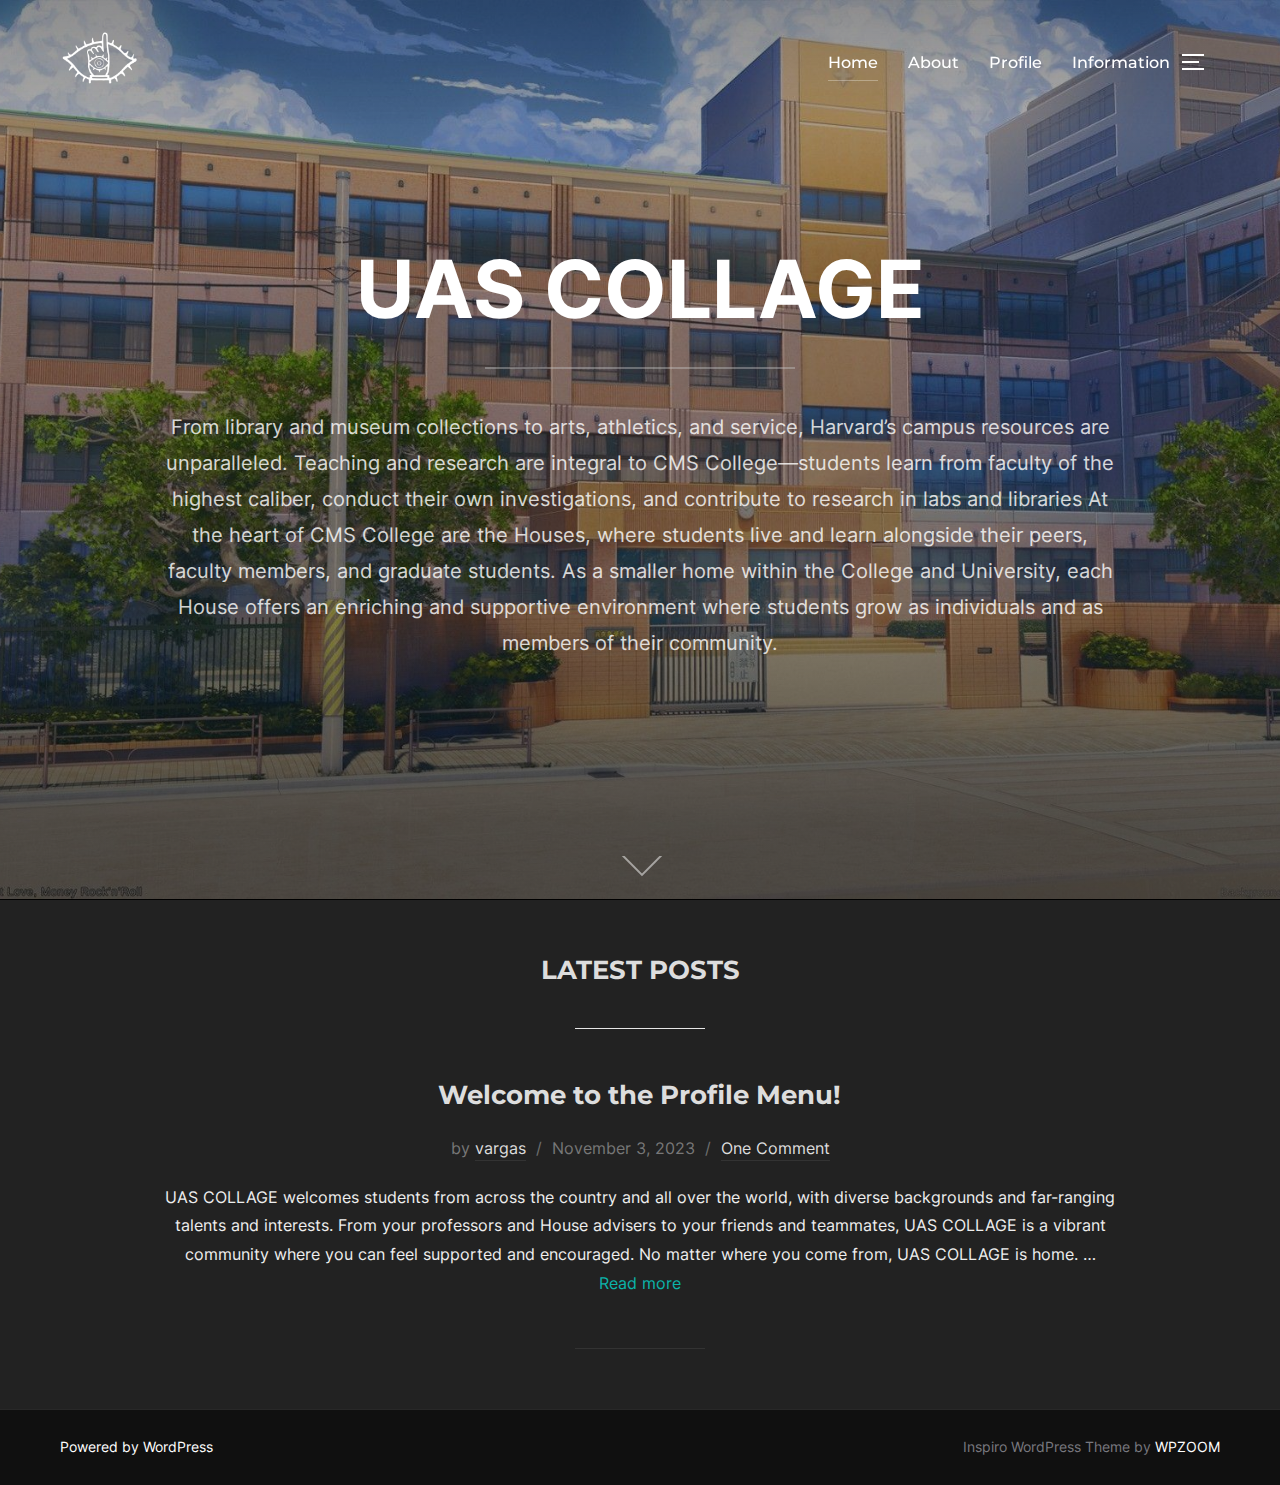
<file: index.html>
<!DOCTYPE html>
<html lang="en-US" class="no-js">
<head>
	<meta charset="UTF-8">
	<meta name="viewport" content="width=device-width, initial-scale=1">
	<script>(function(html){html.className = html.className.replace(/\bno-js\b/,'js')})(document.documentElement);</script>
<title>uas_cms</title>
<meta name="robots" content="noindex, nofollow">
<link rel="alternate" type="application/rss+xml" title="uas_cms &raquo; Feed" href="https://varlxrd.github.io/UAS_CMS_VARGAS/feed/">
<link rel="alternate" type="application/rss+xml" title="uas_cms &raquo; Comments Feed" href="https://varlxrd.github.io/UAS_CMS_VARGAS/comments/feed/">
<script>
window._wpemojiSettings = {"baseUrl":"https:\/\/s.w.org\/images\/core\/emoji\/14.0.0\/72x72\/","ext":".png","svgUrl":"https:\/\/s.w.org\/images\/core\/emoji\/14.0.0\/svg\/","svgExt":".svg","source":{"concatemoji":"https:\/\/varlxrd.github.io\/UAS_CMS_VARGAS\/wp-includes\/js\/wp-emoji-release.min.js?ver=6.3.2"}};
/*! This file is auto-generated */
!function(i,n){var o,s,e;function c(e){try{var t={supportTests:e,timestamp:(new Date).valueOf()};sessionStorage.setItem(o,JSON.stringify(t))}catch(e){}}function p(e,t,n){e.clearRect(0,0,e.canvas.width,e.canvas.height),e.fillText(t,0,0);var t=new Uint32Array(e.getImageData(0,0,e.canvas.width,e.canvas.height).data),r=(e.clearRect(0,0,e.canvas.width,e.canvas.height),e.fillText(n,0,0),new Uint32Array(e.getImageData(0,0,e.canvas.width,e.canvas.height).data));return t.every(function(e,t){return e===r[t]})}function u(e,t,n){switch(t){case"flag":return n(e,"🏳️‍⚧️","🏳️​⚧️")?!1:!n(e,"🇺🇳","🇺​🇳")&&!n(e,"🏴󠁧󠁢󠁥󠁮󠁧󠁿","🏴​󠁧​󠁢​󠁥​󠁮​󠁧​󠁿");case"emoji":return!n(e,"🫱🏻‍🫲🏿","🫱🏻​🫲🏿")}return!1}function f(e,t,n){var r="undefined"!=typeof WorkerGlobalScope&&self instanceof WorkerGlobalScope?new OffscreenCanvas(300,150):i.createElement("canvas"),a=r.getContext("2d",{willReadFrequently:!0}),o=(a.textBaseline="top",a.font="600 32px Arial",{});return e.forEach(function(e){o[e]=t(a,e,n)}),o}function t(e){var t=i.createElement("script");t.src=e,t.defer=!0,i.head.appendChild(t)}"undefined"!=typeof Promise&&(o="wpEmojiSettingsSupports",s=["flag","emoji"],n.supports={everything:!0,everythingExceptFlag:!0},e=new Promise(function(e){i.addEventListener("DOMContentLoaded",e,{once:!0})}),new Promise(function(t){var n=function(){try{var e=JSON.parse(sessionStorage.getItem(o));if("object"==typeof e&&"number"==typeof e.timestamp&&(new Date).valueOf()<e.timestamp+604800&&"object"==typeof e.supportTests)return e.supportTests}catch(e){}return null}();if(!n){if("undefined"!=typeof Worker&&"undefined"!=typeof OffscreenCanvas&&"undefined"!=typeof URL&&URL.createObjectURL&&"undefined"!=typeof Blob)try{var e="postMessage("+f.toString()+"("+[JSON.stringify(s),u.toString(),p.toString()].join(",")+"));",r=new Blob([e],{type:"text/javascript"}),a=new Worker(URL.createObjectURL(r),{name:"wpTestEmojiSupports"});return void(a.onmessage=function(e){c(n=e.data),a.terminate(),t(n)})}catch(e){}c(n=f(s,u,p))}t(n)}).then(function(e){for(var t in e)n.supports[t]=e[t],n.supports.everything=n.supports.everything&&n.supports[t],"flag"!==t&&(n.supports.everythingExceptFlag=n.supports.everythingExceptFlag&&n.supports[t]);n.supports.everythingExceptFlag=n.supports.everythingExceptFlag&&!n.supports.flag,n.DOMReady=!1,n.readyCallback=function(){n.DOMReady=!0}}).then(function(){return e}).then(function(){var e;n.supports.everything||(n.readyCallback(),(e=n.source||{}).concatemoji?t(e.concatemoji):e.wpemoji&&e.twemoji&&(t(e.twemoji),t(e.wpemoji)))}))}((window,document),window._wpemojiSettings);
</script>
<style>img.wp-smiley,
img.emoji {
	display: inline !important;
	border: none !important;
	box-shadow: none !important;
	height: 1em !important;
	width: 1em !important;
	margin: 0 0.07em !important;
	vertical-align: -0.1em !important;
	background: none !important;
	padding: 0 !important;
}</style>
	<link rel="stylesheet" id="wp-block-library-css" href="https://varlxrd.github.io/UAS_CMS_VARGAS/wp-includes/css/dist/block-library/style.min.css?ver=6.3.2" media="all">
<style id="wp-block-library-theme-inline-css">.wp-block-audio figcaption{color:#555;font-size:13px;text-align:center}.is-dark-theme .wp-block-audio figcaption{color:hsla(0,0%,100%,.65)}.wp-block-audio{margin:0 0 1em}.wp-block-code{border:1px solid #ccc;border-radius:4px;font-family:Menlo,Consolas,monaco,monospace;padding:.8em 1em}.wp-block-embed figcaption{color:#555;font-size:13px;text-align:center}.is-dark-theme .wp-block-embed figcaption{color:hsla(0,0%,100%,.65)}.wp-block-embed{margin:0 0 1em}.blocks-gallery-caption{color:#555;font-size:13px;text-align:center}.is-dark-theme .blocks-gallery-caption{color:hsla(0,0%,100%,.65)}.wp-block-image figcaption{color:#555;font-size:13px;text-align:center}.is-dark-theme .wp-block-image figcaption{color:hsla(0,0%,100%,.65)}.wp-block-image{margin:0 0 1em}.wp-block-pullquote{border-bottom:4px solid;border-top:4px solid;color:currentColor;margin-bottom:1.75em}.wp-block-pullquote cite,.wp-block-pullquote footer,.wp-block-pullquote__citation{color:currentColor;font-size:.8125em;font-style:normal;text-transform:uppercase}.wp-block-quote{border-left:.25em solid;margin:0 0 1.75em;padding-left:1em}.wp-block-quote cite,.wp-block-quote footer{color:currentColor;font-size:.8125em;font-style:normal;position:relative}.wp-block-quote.has-text-align-right{border-left:none;border-right:.25em solid;padding-left:0;padding-right:1em}.wp-block-quote.has-text-align-center{border:none;padding-left:0}.wp-block-quote.is-large,.wp-block-quote.is-style-large,.wp-block-quote.is-style-plain{border:none}.wp-block-search .wp-block-search__label{font-weight:700}.wp-block-search__button{border:1px solid #ccc;padding:.375em .625em}:where(.wp-block-group.has-background){padding:1.25em 2.375em}.wp-block-separator.has-css-opacity{opacity:.4}.wp-block-separator{border:none;border-bottom:2px solid;margin-left:auto;margin-right:auto}.wp-block-separator.has-alpha-channel-opacity{opacity:1}.wp-block-separator:not(.is-style-wide):not(.is-style-dots){width:100px}.wp-block-separator.has-background:not(.is-style-dots){border-bottom:none;height:1px}.wp-block-separator.has-background:not(.is-style-wide):not(.is-style-dots){height:2px}.wp-block-table{margin:0 0 1em}.wp-block-table td,.wp-block-table th{word-break:normal}.wp-block-table figcaption{color:#555;font-size:13px;text-align:center}.is-dark-theme .wp-block-table figcaption{color:hsla(0,0%,100%,.65)}.wp-block-video figcaption{color:#555;font-size:13px;text-align:center}.is-dark-theme .wp-block-video figcaption{color:hsla(0,0%,100%,.65)}.wp-block-video{margin:0 0 1em}.wp-block-template-part.has-background{margin-bottom:0;margin-top:0;padding:1.25em 2.375em}</style>
<style id="classic-theme-styles-inline-css">/*! This file is auto-generated */
.wp-block-button__link{color:#fff;background-color:#32373c;border-radius:9999px;box-shadow:none;text-decoration:none;padding:calc(.667em + 2px) calc(1.333em + 2px);font-size:1.125em}.wp-block-file__button{background:#32373c;color:#fff;text-decoration:none}</style>
<style id="global-styles-inline-css">body{--wp--preset--color--black: #000000;--wp--preset--color--cyan-bluish-gray: #abb8c3;--wp--preset--color--white: #ffffff;--wp--preset--color--pale-pink: #f78da7;--wp--preset--color--vivid-red: #cf2e2e;--wp--preset--color--luminous-vivid-orange: #ff6900;--wp--preset--color--luminous-vivid-amber: #fcb900;--wp--preset--color--light-green-cyan: #7bdcb5;--wp--preset--color--vivid-green-cyan: #00d084;--wp--preset--color--pale-cyan-blue: #8ed1fc;--wp--preset--color--vivid-cyan-blue: #0693e3;--wp--preset--color--vivid-purple: #9b51e0;--wp--preset--gradient--vivid-cyan-blue-to-vivid-purple: linear-gradient(135deg,rgba(6,147,227,1) 0%,rgb(155,81,224) 100%);--wp--preset--gradient--light-green-cyan-to-vivid-green-cyan: linear-gradient(135deg,rgb(122,220,180) 0%,rgb(0,208,130) 100%);--wp--preset--gradient--luminous-vivid-amber-to-luminous-vivid-orange: linear-gradient(135deg,rgba(252,185,0,1) 0%,rgba(255,105,0,1) 100%);--wp--preset--gradient--luminous-vivid-orange-to-vivid-red: linear-gradient(135deg,rgba(255,105,0,1) 0%,rgb(207,46,46) 100%);--wp--preset--gradient--very-light-gray-to-cyan-bluish-gray: linear-gradient(135deg,rgb(238,238,238) 0%,rgb(169,184,195) 100%);--wp--preset--gradient--cool-to-warm-spectrum: linear-gradient(135deg,rgb(74,234,220) 0%,rgb(151,120,209) 20%,rgb(207,42,186) 40%,rgb(238,44,130) 60%,rgb(251,105,98) 80%,rgb(254,248,76) 100%);--wp--preset--gradient--blush-light-purple: linear-gradient(135deg,rgb(255,206,236) 0%,rgb(152,150,240) 100%);--wp--preset--gradient--blush-bordeaux: linear-gradient(135deg,rgb(254,205,165) 0%,rgb(254,45,45) 50%,rgb(107,0,62) 100%);--wp--preset--gradient--luminous-dusk: linear-gradient(135deg,rgb(255,203,112) 0%,rgb(199,81,192) 50%,rgb(65,88,208) 100%);--wp--preset--gradient--pale-ocean: linear-gradient(135deg,rgb(255,245,203) 0%,rgb(182,227,212) 50%,rgb(51,167,181) 100%);--wp--preset--gradient--electric-grass: linear-gradient(135deg,rgb(202,248,128) 0%,rgb(113,206,126) 100%);--wp--preset--gradient--midnight: linear-gradient(135deg,rgb(2,3,129) 0%,rgb(40,116,252) 100%);--wp--preset--font-size--small: 13px;--wp--preset--font-size--medium: 20px;--wp--preset--font-size--large: 36px;--wp--preset--font-size--x-large: 42px;--wp--preset--spacing--20: 0.44rem;--wp--preset--spacing--30: 0.67rem;--wp--preset--spacing--40: 1rem;--wp--preset--spacing--50: 1.5rem;--wp--preset--spacing--60: 2.25rem;--wp--preset--spacing--70: 3.38rem;--wp--preset--spacing--80: 5.06rem;--wp--preset--shadow--natural: 6px 6px 9px rgba(0, 0, 0, 0.2);--wp--preset--shadow--deep: 12px 12px 50px rgba(0, 0, 0, 0.4);--wp--preset--shadow--sharp: 6px 6px 0px rgba(0, 0, 0, 0.2);--wp--preset--shadow--outlined: 6px 6px 0px -3px rgba(255, 255, 255, 1), 6px 6px rgba(0, 0, 0, 1);--wp--preset--shadow--crisp: 6px 6px 0px rgba(0, 0, 0, 1);}:where(.is-layout-flex){gap: 0.5em;}:where(.is-layout-grid){gap: 0.5em;}body .is-layout-flow > .alignleft{float: left;margin-inline-start: 0;margin-inline-end: 2em;}body .is-layout-flow > .alignright{float: right;margin-inline-start: 2em;margin-inline-end: 0;}body .is-layout-flow > .aligncenter{margin-left: auto !important;margin-right: auto !important;}body .is-layout-constrained > .alignleft{float: left;margin-inline-start: 0;margin-inline-end: 2em;}body .is-layout-constrained > .alignright{float: right;margin-inline-start: 2em;margin-inline-end: 0;}body .is-layout-constrained > .aligncenter{margin-left: auto !important;margin-right: auto !important;}body .is-layout-constrained > :where(:not(.alignleft):not(.alignright):not(.alignfull)){max-width: var(--wp--style--global--content-size);margin-left: auto !important;margin-right: auto !important;}body .is-layout-constrained > .alignwide{max-width: var(--wp--style--global--wide-size);}body .is-layout-flex{display: flex;}body .is-layout-flex{flex-wrap: wrap;align-items: center;}body .is-layout-flex > *{margin: 0;}body .is-layout-grid{display: grid;}body .is-layout-grid > *{margin: 0;}:where(.wp-block-columns.is-layout-flex){gap: 2em;}:where(.wp-block-columns.is-layout-grid){gap: 2em;}:where(.wp-block-post-template.is-layout-flex){gap: 1.25em;}:where(.wp-block-post-template.is-layout-grid){gap: 1.25em;}.has-black-color{color: var(--wp--preset--color--black) !important;}.has-cyan-bluish-gray-color{color: var(--wp--preset--color--cyan-bluish-gray) !important;}.has-white-color{color: var(--wp--preset--color--white) !important;}.has-pale-pink-color{color: var(--wp--preset--color--pale-pink) !important;}.has-vivid-red-color{color: var(--wp--preset--color--vivid-red) !important;}.has-luminous-vivid-orange-color{color: var(--wp--preset--color--luminous-vivid-orange) !important;}.has-luminous-vivid-amber-color{color: var(--wp--preset--color--luminous-vivid-amber) !important;}.has-light-green-cyan-color{color: var(--wp--preset--color--light-green-cyan) !important;}.has-vivid-green-cyan-color{color: var(--wp--preset--color--vivid-green-cyan) !important;}.has-pale-cyan-blue-color{color: var(--wp--preset--color--pale-cyan-blue) !important;}.has-vivid-cyan-blue-color{color: var(--wp--preset--color--vivid-cyan-blue) !important;}.has-vivid-purple-color{color: var(--wp--preset--color--vivid-purple) !important;}.has-black-background-color{background-color: var(--wp--preset--color--black) !important;}.has-cyan-bluish-gray-background-color{background-color: var(--wp--preset--color--cyan-bluish-gray) !important;}.has-white-background-color{background-color: var(--wp--preset--color--white) !important;}.has-pale-pink-background-color{background-color: var(--wp--preset--color--pale-pink) !important;}.has-vivid-red-background-color{background-color: var(--wp--preset--color--vivid-red) !important;}.has-luminous-vivid-orange-background-color{background-color: var(--wp--preset--color--luminous-vivid-orange) !important;}.has-luminous-vivid-amber-background-color{background-color: var(--wp--preset--color--luminous-vivid-amber) !important;}.has-light-green-cyan-background-color{background-color: var(--wp--preset--color--light-green-cyan) !important;}.has-vivid-green-cyan-background-color{background-color: var(--wp--preset--color--vivid-green-cyan) !important;}.has-pale-cyan-blue-background-color{background-color: var(--wp--preset--color--pale-cyan-blue) !important;}.has-vivid-cyan-blue-background-color{background-color: var(--wp--preset--color--vivid-cyan-blue) !important;}.has-vivid-purple-background-color{background-color: var(--wp--preset--color--vivid-purple) !important;}.has-black-border-color{border-color: var(--wp--preset--color--black) !important;}.has-cyan-bluish-gray-border-color{border-color: var(--wp--preset--color--cyan-bluish-gray) !important;}.has-white-border-color{border-color: var(--wp--preset--color--white) !important;}.has-pale-pink-border-color{border-color: var(--wp--preset--color--pale-pink) !important;}.has-vivid-red-border-color{border-color: var(--wp--preset--color--vivid-red) !important;}.has-luminous-vivid-orange-border-color{border-color: var(--wp--preset--color--luminous-vivid-orange) !important;}.has-luminous-vivid-amber-border-color{border-color: var(--wp--preset--color--luminous-vivid-amber) !important;}.has-light-green-cyan-border-color{border-color: var(--wp--preset--color--light-green-cyan) !important;}.has-vivid-green-cyan-border-color{border-color: var(--wp--preset--color--vivid-green-cyan) !important;}.has-pale-cyan-blue-border-color{border-color: var(--wp--preset--color--pale-cyan-blue) !important;}.has-vivid-cyan-blue-border-color{border-color: var(--wp--preset--color--vivid-cyan-blue) !important;}.has-vivid-purple-border-color{border-color: var(--wp--preset--color--vivid-purple) !important;}.has-vivid-cyan-blue-to-vivid-purple-gradient-background{background: var(--wp--preset--gradient--vivid-cyan-blue-to-vivid-purple) !important;}.has-light-green-cyan-to-vivid-green-cyan-gradient-background{background: var(--wp--preset--gradient--light-green-cyan-to-vivid-green-cyan) !important;}.has-luminous-vivid-amber-to-luminous-vivid-orange-gradient-background{background: var(--wp--preset--gradient--luminous-vivid-amber-to-luminous-vivid-orange) !important;}.has-luminous-vivid-orange-to-vivid-red-gradient-background{background: var(--wp--preset--gradient--luminous-vivid-orange-to-vivid-red) !important;}.has-very-light-gray-to-cyan-bluish-gray-gradient-background{background: var(--wp--preset--gradient--very-light-gray-to-cyan-bluish-gray) !important;}.has-cool-to-warm-spectrum-gradient-background{background: var(--wp--preset--gradient--cool-to-warm-spectrum) !important;}.has-blush-light-purple-gradient-background{background: var(--wp--preset--gradient--blush-light-purple) !important;}.has-blush-bordeaux-gradient-background{background: var(--wp--preset--gradient--blush-bordeaux) !important;}.has-luminous-dusk-gradient-background{background: var(--wp--preset--gradient--luminous-dusk) !important;}.has-pale-ocean-gradient-background{background: var(--wp--preset--gradient--pale-ocean) !important;}.has-electric-grass-gradient-background{background: var(--wp--preset--gradient--electric-grass) !important;}.has-midnight-gradient-background{background: var(--wp--preset--gradient--midnight) !important;}.has-small-font-size{font-size: var(--wp--preset--font-size--small) !important;}.has-medium-font-size{font-size: var(--wp--preset--font-size--medium) !important;}.has-large-font-size{font-size: var(--wp--preset--font-size--large) !important;}.has-x-large-font-size{font-size: var(--wp--preset--font-size--x-large) !important;}
.wp-block-navigation a:where(:not(.wp-element-button)){color: inherit;}
:where(.wp-block-post-template.is-layout-flex){gap: 1.25em;}:where(.wp-block-post-template.is-layout-grid){gap: 1.25em;}
:where(.wp-block-columns.is-layout-flex){gap: 2em;}:where(.wp-block-columns.is-layout-grid){gap: 2em;}
.wp-block-pullquote{font-size: 1.5em;line-height: 1.6;}</style>
<link rel="stylesheet" id="contact-form-7-css" href="https://varlxrd.github.io/UAS_CMS_VARGAS/wp-content/plugins/contact-form-7/includes/css/styles.css?ver=5.7.6" media="all">
<link rel="stylesheet" id="inspiro-google-fonts-css" href="https://varlxrd.github.io/UAS_CMS_VARGAS/wp-content/fonts/826f6d79a5c35b1707059d29d7939523.css?ver=1.7.13" media="all">
<link rel="stylesheet" id="inspiro-style-css" href="https://varlxrd.github.io/UAS_CMS_VARGAS/wp-content/themes/inspiro/assets/css/minified/style.min.css?ver=1.7.13" media="all">
<style id="inspiro-style-inline-css">body, button, input, select, textarea {
font-family: 'Inter', sans-serif;
font-weight: 400;
}
@media screen and (min-width: 782px) {
body, button, input, select, textarea {
font-size: 16px;
line-height: 1.8;
} }
body:not(.wp-custom-logo) a.custom-logo-text {
font-family: 'Montserrat', sans-serif;
font-weight: 700;
text-transform: uppercase;
}
@media screen and (min-width: 782px) {
body:not(.wp-custom-logo) a.custom-logo-text {
font-size: 26px;
line-height: 1.8;
} }
h1, h2, h3, h4, h5, h6, .home.blog .entry-title, .page .entry-title, .page-title, #comments>h3, #respond>h3, .entry-footer {
font-weight: 700;
line-height: 1.4;
}
.site-title {
font-family: 'Inter', sans-serif;
font-weight: 700;
line-height: 1.25;
}
@media screen and (min-width: 782px) {
.site-title {
font-size: 80px;
} }
.site-description {
font-family: 'Inter', sans-serif;
line-height: 1.8;
}
@media screen and (min-width: 782px) {
.site-description {
font-size: 20px;
} }
.custom-header-button {
font-family: 'Inter', sans-serif;
line-height: 1.8;
}
@media screen and (min-width: 782px) {
.custom-header-button {
font-size: 16px;
} }
.navbar-nav a {
font-family: 'Montserrat', sans-serif;
font-weight: 500;
line-height: 1.8;
}
@media screen and (min-width: 782px) {
.navbar-nav a {
font-size: 16px;
} }
@media screen and (max-width: 64em) {
.navbar-nav li a {
font-family: 'Montserrat', sans-serif;
font-size: 16px;
font-weight: 600;
text-transform: uppercase;
line-height: 1.8;
} }</style>
<link rel="stylesheet" id="inspiro-colors-dark-css" href="https://varlxrd.github.io/UAS_CMS_VARGAS/wp-content/themes/inspiro/assets/css/minified/colors-dark.min.css?ver=1.7.13" media="all">
<script src="https://varlxrd.github.io/UAS_CMS_VARGAS/wp-includes/js/jquery/jquery.min.js?ver=3.7.0" id="jquery-core-js"></script>
<script src="https://varlxrd.github.io/UAS_CMS_VARGAS/wp-includes/js/jquery/jquery-migrate.min.js?ver=3.4.1" id="jquery-migrate-js"></script>
<link rel="https://api.w.org/" href="https://varlxrd.github.io/UAS_CMS_VARGAS/wp-json/">
<link rel="EditURI" type="application/rsd+xml" title="RSD" href="https://varlxrd.github.io/UAS_CMS_VARGAS/xmlrpc.php?rsd">
<meta name="generator" content="WordPress 6.3.2">
		<style id="inspiro-custom-header-styles" type="text/css">.site-title a,
			.colors-dark .site-title a,
			.colors-custom .site-title a,
			body.has-header-image .site-title a,
			body.has-header-video .site-title a,
			body.has-header-image.colors-dark .site-title a,
			body.has-header-video.colors-dark .site-title a,
			body.has-header-image.colors-custom .site-title a,
			body.has-header-video.colors-custom .site-title a,
			.site-description,
			.colors-dark .site-description,
			.colors-custom .site-description,
			body.has-header-image .site-description,
			body.has-header-video .site-description,
			body.has-header-image.colors-dark .site-description,
			body.has-header-video.colors-dark .site-description,
			body.has-header-image.colors-custom .site-description,
			body.has-header-video.colors-custom .site-description {
				color: #ffffff;
			}
		
					.custom-header-button {
				color: #ffffff;
				border-color: #ffffff;
			}
		
					.custom-header-button:hover {
				color: #ffffff;
			}
		
					.custom-header-button:hover {
				background-color: #dd9933 !important;
				border-color: #dd9933 !important;
			}
		
        
        
        
		            .headroom--not-top .navbar,
			.has-header-image.home.blog .headroom--not-top .navbar, 
			.has-header-image.inspiro-front-page .headroom--not-top .navbar, 
			.has-header-video.home.blog .headroom--not-top .navbar, 
			.has-header-video.inspiro-front-page .headroom--not-top .navbar {
				background-color: rgba(0,0,0,0.9);
			}</style>
		
</head>

<body class="home blog wp-custom-logo wp-embed-responsive hfeed has-header-image has-sidebar inspiro--with-page-nav page-layout-full-width post-display-content-excerpt full-height-iframe-video colors-dark">

<aside id="side-nav" class="side-nav" tabindex="-1">
	<div class="side-nav__scrollable-container">
		<div class="side-nav__wrap">
			<div class="side-nav__close-button">
				<button type="button" class="navbar-toggle">
					<span class="screen-reader-text">Toggle navigation</span>
					<span class="icon-bar"></span>
					<span class="icon-bar"></span>
					<span class="icon-bar"></span>
				</button>
			</div>
							<nav class="mobile-menu-wrapper" aria-label="Mobile Menu" role="navigation">
					<ul id="menu-pages" class="nav navbar-nav">
<li id="menu-item-23" class="menu-item menu-item-type-custom menu-item-object-custom current-menu-item menu-item-home menu-item-23"><a href="https://varlxrd.github.io/UAS_CMS_VARGAS">Home</a></li>
<li id="menu-item-24" class="menu-item menu-item-type-post_type menu-item-object-page menu-item-24"><a href="https://varlxrd.github.io/UAS_CMS_VARGAS/sample-page/">About</a></li>
<li id="menu-item-43" class="menu-item menu-item-type-post_type menu-item-object-post menu-item-43"><a href="https://varlxrd.github.io/UAS_CMS_VARGAS/2023/11/03/hello-world/">Profile</a></li>
<li id="menu-item-44" class="menu-item menu-item-type-taxonomy menu-item-object-category menu-item-44"><a href="https://varlxrd.github.io/UAS_CMS_VARGAS/category/uncategorized/">Information</a></li>
</ul>				</nav>
						<div id="block-2" class="widget widget_block widget_search">
<form role="search" method="get" action="http://localhost/uas_cms_vargas/wordpress/" class="wp-block-search__button-outside wp-block-search__text-button wp-block-search">
<label class="wp-block-search__label" for="wp-block-search__input-1">Search</label><div class="wp-block-search__inside-wrapper ">
<input class="wp-block-search__input" id="wp-block-search__input-1" placeholder="" value="" type="search" name="s" required><button aria-label="Search" class="wp-block-search__button wp-element-button" type="submit">Search</button>
</div>
</form>
<div class="clear"></div>
</div>
<div id="block-3" class="widget widget_block">
<div class="wp-block-group is-layout-flow wp-block-group-is-layout-flow"><div class="wp-block-group__inner-container">
<h2 class="wp-block-heading">Recent Posts</h2>


<ul class="wp-block-latest-posts__list wp-block-latest-posts">
<li><a class="wp-block-latest-posts__post-title" href="https://varlxrd.github.io/UAS_CMS_VARGAS/2023/11/03/hello-world/">Welcome to the Profile Menu!</a></li>
</ul>


<p>The following is the profile of this website</p>
</div></div>
<div class="clear"></div>
</div>
<div id="block-4" class="widget widget_block">
<div class="wp-block-group is-layout-flow wp-block-group-is-layout-flow"><div class="wp-block-group__inner-container">
<h2 class="wp-block-heading">Recent Comments</h2>


<ol class="wp-block-latest-comments"><li class="wp-block-latest-comments__comment"><article><footer class="wp-block-latest-comments__comment-meta"><a class="wp-block-latest-comments__comment-author" href="https://wordpress.org/">Tomie</a> on <a class="wp-block-latest-comments__comment-link" href="https://varlxrd.github.io/UAS_CMS_VARGAS/2023/11/03/hello-world/#comment-1">Welcome to the Profile Menu!</a></footer></article></li></ol>
</div></div>
<div class="clear"></div>
</div>		</div>
	</div>
</aside>
<div class="side-nav-overlay"></div>

<div id="page" class="site">
	<a class="skip-link screen-reader-text" href="#content">Skip to content</a>

	<header id="masthead" class="site-header" role="banner">
		<div id="site-navigation" class="navbar">
	<div class="header-inner inner-wrap  ">

		<div class="header-logo-wrapper">
			<a href="https://varlxrd.github.io/UAS_CMS_VARGAS/" class="custom-logo-link" rel="home" aria-current="page"><img width="500" height="500" src="https://varlxrd.github.io/UAS_CMS_VARGAS/wp-content/uploads/2023/11/WhatsApp_Image_2023-11-03_at_11.28.27-removebg-preview.png" class="custom-logo" alt="uas_cms" decoding="async" fetchpriority="high" sizes="(max-width: 767px) 89vw, (max-width: 1000px) 54vw, (max-width: 1071px) 543px, 580px"></a>		</div>
		
					<div class="header-navigation-wrapper">
				<nav class="primary-menu-wrapper navbar-collapse collapse" aria-label="Top Horizontal Menu" role="navigation">
					<ul id="menu-pages-1" class="nav navbar-nav dropdown sf-menu">
<li class="menu-item menu-item-type-custom menu-item-object-custom current-menu-item menu-item-home menu-item-23"><a href="https://varlxrd.github.io/UAS_CMS_VARGAS">Home</a></li>
<li class="menu-item menu-item-type-post_type menu-item-object-page menu-item-24"><a href="https://varlxrd.github.io/UAS_CMS_VARGAS/sample-page/">About</a></li>
<li class="menu-item menu-item-type-post_type menu-item-object-post menu-item-43"><a href="https://varlxrd.github.io/UAS_CMS_VARGAS/2023/11/03/hello-world/">Profile</a></li>
<li class="menu-item menu-item-type-taxonomy menu-item-object-category menu-item-44"><a href="https://varlxrd.github.io/UAS_CMS_VARGAS/category/uncategorized/">Information</a></li>
</ul>				</nav>
			</div>
				
		<div class="header-widgets-wrapper">
			
			<div id="sb-search" class="sb-search" style="display: none;">
				
<form method="get" id="searchform" action="http://localhost/uas_cms_vargas/wordpress/">
	<label for="search-form-input">
		<span class="screen-reader-text">Search for:</span>
		<input type="search" class="sb-search-input" placeholder="Type your keywords and hit Enter..." name="s" id="search-form-input" autocomplete="off">
	</label>
	<button class="sb-search-button-open" aria-expanded="false">
		<span class="sb-icon-search">
			<svg class="svg-icon svg-icon-search" aria-hidden="true" role="img" focusable="false" xmlns="http://www.w3.org/2000/svg" width="23" height="23" viewbox="0 0 23 23"><path d="M38.710696,48.0601792 L43,52.3494831 L41.3494831,54 L37.0601792,49.710696 C35.2632422,51.1481185 32.9839107,52.0076499 30.5038249,52.0076499 C24.7027226,52.0076499 20,47.3049272 20,41.5038249 C20,35.7027226 24.7027226,31 30.5038249,31 C36.3049272,31 41.0076499,35.7027226 41.0076499,41.5038249 C41.0076499,43.9839107 40.1481185,46.2632422 38.710696,48.0601792 Z M36.3875844,47.1716785 C37.8030221,45.7026647 38.6734666,43.7048964 38.6734666,41.5038249 C38.6734666,36.9918565 35.0157934,33.3341833 30.5038249,33.3341833 C25.9918565,33.3341833 22.3341833,36.9918565 22.3341833,41.5038249 C22.3341833,46.0157934 25.9918565,49.6734666 30.5038249,49.6734666 C32.7048964,49.6734666 34.7026647,48.8030221 36.1716785,47.3875844 C36.2023931,47.347638 36.2360451,47.3092237 36.2726343,47.2726343 C36.3092237,47.2360451 36.347638,47.2023931 36.3875844,47.1716785 Z" transform="translate(-20 -31)"></path></svg>		</span>
	</button>
	<button class="sb-search-button-close" aria-expanded="false">
		<span class="sb-icon-search">
			<svg class="svg-icon svg-icon-cross" aria-hidden="true" role="img" focusable="false" xmlns="http://www.w3.org/2000/svg" width="16" height="16" viewbox="0 0 16 16"><polygon fill="" fill-rule="evenodd" points="6.852 7.649 .399 1.195 1.445 .149 7.899 6.602 14.352 .149 15.399 1.195 8.945 7.649 15.399 14.102 14.352 15.149 7.899 8.695 1.445 15.149 .399 14.102"></polygon></svg>		</span>
	</button>
</form>
			</div>

							<button type="button" class="navbar-toggle">
					<span class="screen-reader-text">Toggle sidebar &amp; navigation</span>
					<span class="icon-bar"></span>
					<span class="icon-bar"></span>
					<span class="icon-bar"></span>
				</button>
					</div>
	</div>
<!-- .inner-wrap -->
</div>
<!-- #site-navigation -->
	</header><!-- #masthead -->

    
	<div class="custom-header">
	<div class="site-branding">
	<div class="inner-wrap">
		
		<div class="site-branding-text">
			
			
							<h1 class="site-title"><a target="_blank">UAS COLLAGE</a></h1>
			
							<p class="site-description">From library and museum collections to arts, athletics, and service, Harvard’s campus resources are unparalleled. Teaching and research are integral to CMS College—students learn from faculty of the highest caliber, conduct their own investigations, and contribute to research in labs and libraries

At the heart of CMS College are the Houses, where students live and learn alongside their peers, faculty members, and graduate students. As a smaller home within the College and University, each House offers an enriching and supportive environment where students grow as individuals and as members of their community.</p>
					</div>
<!-- .site-branding-text -->

		<div class="custom-header-button-wrapper">
		<a class="custom-header-button button" target="_blank" rel="nofollow" style="display: none;">
			</a>
</div>
<!-- .custom-header-button -->

	</div>
<!-- .inner-wrap -->
</div>
<!-- .site-branding -->

    
	<div class="custom-header-media">
		<div id="wp-custom-header" class="wp-custom-header"><img src="https://varlxrd.github.io/UAS_CMS_VARGAS/wp-content/uploads/2023/11/wp3738657.jpg" width="1680" height="1050" alt="" decoding="async"></div>	</div>

		<div id="scroll-to-content" title="Scroll down to content">
		<span class="screen-reader-text">Scroll down to content</span>
	</div>
	</div>
<!-- .custom-header -->

	<div class="site-content-contain">
		<div id="content" class="site-content">

<div class="inner-wrap">
		<header class="page-header">
		<h2 class="page-title">Latest Posts</h2>
	</header>
	
	<div id="primary" class="content-area">
		<main id="main" class="site-main" role="main">

			
<article id="post-1" class="post-1 post type-post status-publish format-standard hentry category-uncategorized">

	




<header class="entry-header">

	<h3 class="entry-title"><a href="https://varlxrd.github.io/UAS_CMS_VARGAS/2023/11/03/hello-world/" rel="bookmark">Welcome to the Profile Menu!</a></h3>
<div class="entry-meta">
<span class="entry-author">by <a class="url fn n" href="https://varlxrd.github.io/UAS_CMS_VARGAS/author/vargas/">vargas</a></span><span class="entry-date"><span class="screen-reader-text">Posted on</span> <time class="entry-date published" datetime="2023-11-03T03:40:17+00:00">November 3, 2023</time><time class="updated" datetime="2023-11-03T06:54:13+00:00">November 3, 2023</time></span><span class="entry-comments"><a href="https://varlxrd.github.io/UAS_CMS_VARGAS/2023/11/03/hello-world/#comments">One Comment</a></span>
</div>
<!-- .entry-meta --></header><!-- .entry-header -->


			<div class="entry-summary">
			<p>UAS COLLAGE welcomes students from across the country and all over the world, with diverse backgrounds and far-ranging talents and interests. From your professors and House advisers to your friends and teammates, UAS COLLAGE is a vibrant community where you can feel supported and encouraged. No matter where you come from, UAS COLLAGE is home. … <a href="https://varlxrd.github.io/UAS_CMS_VARGAS/2023/11/03/hello-world/" rel="noopener noreferrer">Read more</a></p>
		</div>
<!-- .entry-summary -->
	
	
	
	
	
</article><!-- #post-1 -->

		</main><!-- #main -->
	</div>
<!-- #primary -->

	
</div>
<!-- .inner-wrap -->


		</div>
<!-- #content -->

		
		<footer id="colophon" class="site-footer" role="contentinfo">
			<div class="inner-wrap">
				
<div class="site-info">
		<span class="copyright">
		<span>
			<a href="https://wordpress.org/" target="_blank">
				Powered by WordPress			</a>
		</span>
		<span>
			Inspiro WordPress Theme by <a href="https://www.wpzoom.com/" target="_blank" rel="nofollow">WPZOOM</a>
		</span>
	</span>
</div>
<!-- .site-info -->
			</div>
<!-- .inner-wrap -->
		</footer><!-- #colophon -->
	</div>
<!-- .site-content-contain -->
</div>
<!-- #page -->
<script src="https://varlxrd.github.io/UAS_CMS_VARGAS/wp-content/plugins/contact-form-7/includes/swv/js/index.js?ver=5.7.6" id="swv-js"></script>
<script id="contact-form-7-js-extra">var wpcf7 = {"api":{"root":"https:\/\/varlxrd.github.io\/UAS_CMS_VARGAS\/wp-json\/","namespace":"contact-form-7\/v1"}};</script>
<script src="https://varlxrd.github.io/UAS_CMS_VARGAS/wp-content/plugins/contact-form-7/includes/js/index.js?ver=5.7.6" id="contact-form-7-js"></script>
<script src="https://varlxrd.github.io/UAS_CMS_VARGAS/wp-content/themes/inspiro/assets/js/minified/plugins.min.js?ver=1.7.13" id="inspiro-lite-js-plugins-js"></script>
<script src="https://varlxrd.github.io/UAS_CMS_VARGAS/wp-content/themes/inspiro/assets/js/minified/scripts.min.js?ver=1.7.13" id="inspiro-lite-script-js"></script>

</body>
</html>
</file>
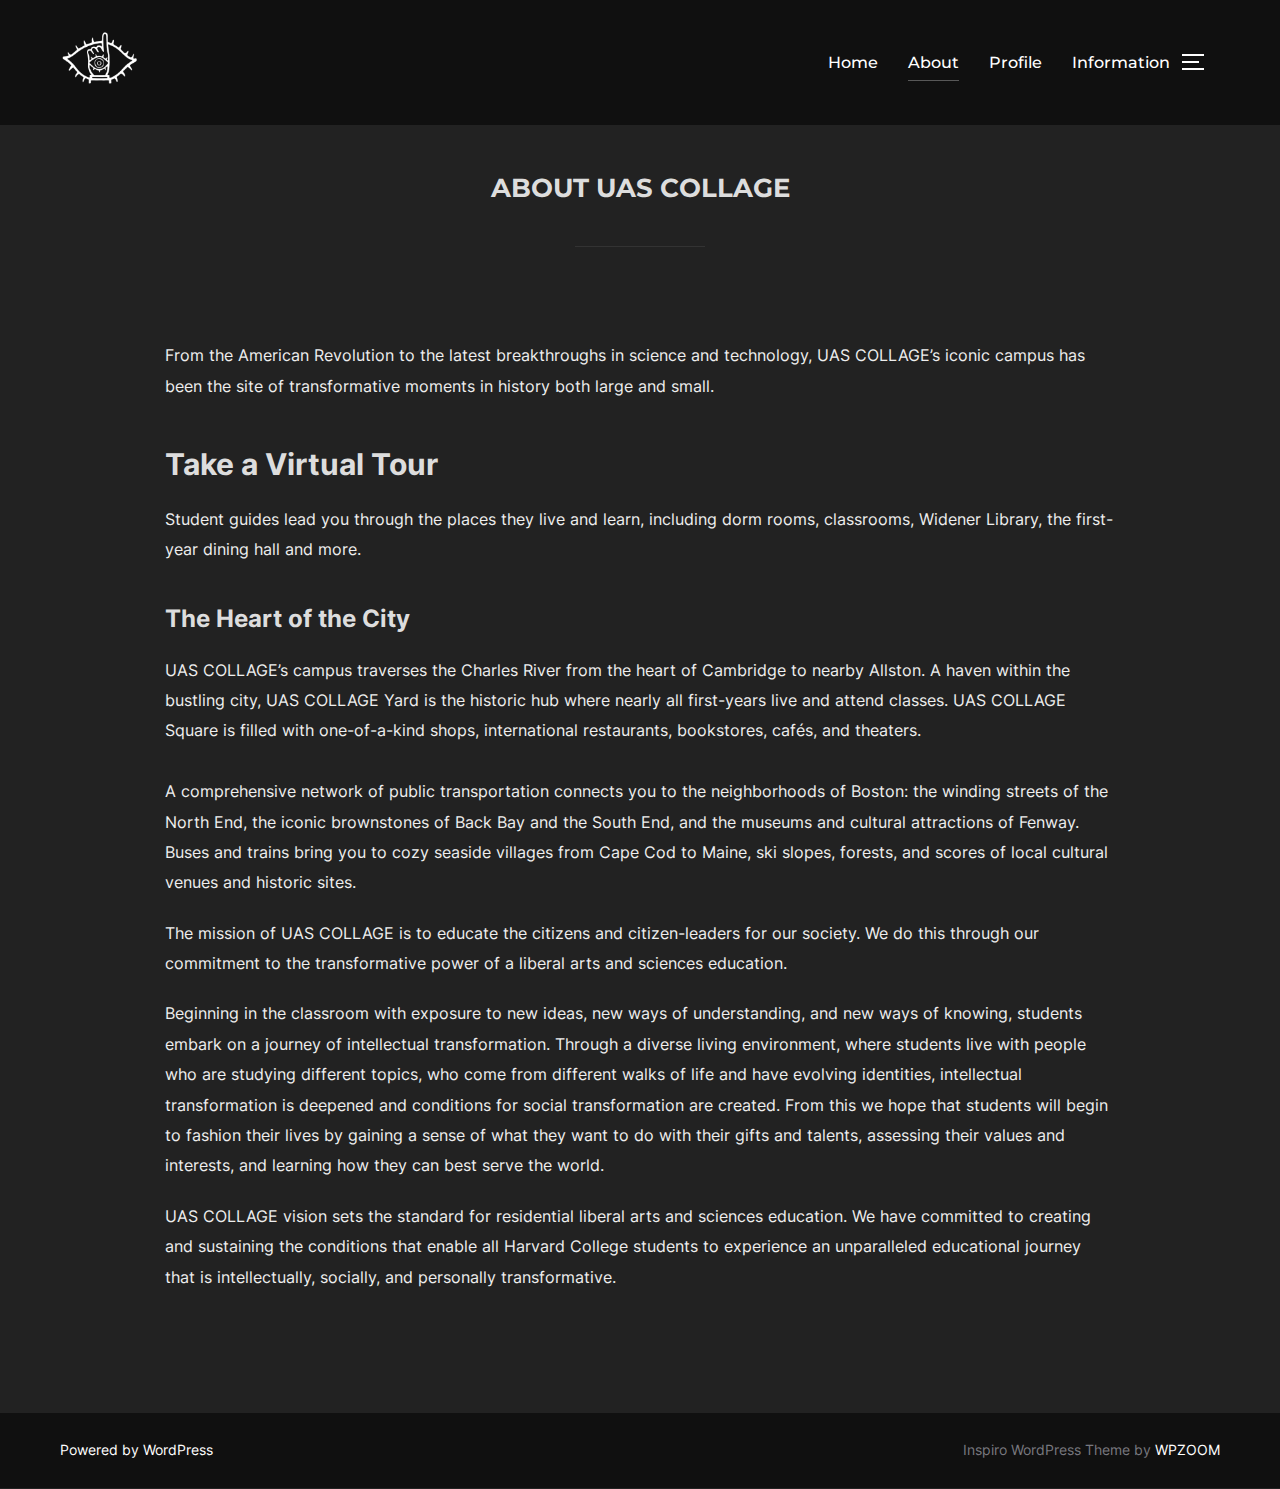
<file: sample-page/index.html>
<!DOCTYPE html>
<html lang="en-US" class="no-js">
<head>
	<meta charset="UTF-8">
	<meta name="viewport" content="width=device-width, initial-scale=1">
	<script>(function(html){html.className = html.className.replace(/\bno-js\b/,'js')})(document.documentElement);</script>
<title>About UAS Collage &#8211; uas_cms</title>
<meta name="robots" content="noindex, nofollow">
<link rel="alternate" type="application/rss+xml" title="uas_cms &raquo; Feed" href="https://varlxrd.github.io/UAS_CMS_VARGAS/feed/">
<link rel="alternate" type="application/rss+xml" title="uas_cms &raquo; Comments Feed" href="https://varlxrd.github.io/UAS_CMS_VARGAS/comments/feed/">
<link rel="alternate" type="application/rss+xml" title="uas_cms &raquo; About UAS Collage Comments Feed" href="https://varlxrd.github.io/UAS_CMS_VARGAS/sample-page/feed/">
<script>
window._wpemojiSettings = {"baseUrl":"https:\/\/s.w.org\/images\/core\/emoji\/14.0.0\/72x72\/","ext":".png","svgUrl":"https:\/\/s.w.org\/images\/core\/emoji\/14.0.0\/svg\/","svgExt":".svg","source":{"concatemoji":"https:\/\/varlxrd.github.io\/UAS_CMS_VARGAS\/wp-includes\/js\/wp-emoji-release.min.js?ver=6.3.2"}};
/*! This file is auto-generated */
!function(i,n){var o,s,e;function c(e){try{var t={supportTests:e,timestamp:(new Date).valueOf()};sessionStorage.setItem(o,JSON.stringify(t))}catch(e){}}function p(e,t,n){e.clearRect(0,0,e.canvas.width,e.canvas.height),e.fillText(t,0,0);var t=new Uint32Array(e.getImageData(0,0,e.canvas.width,e.canvas.height).data),r=(e.clearRect(0,0,e.canvas.width,e.canvas.height),e.fillText(n,0,0),new Uint32Array(e.getImageData(0,0,e.canvas.width,e.canvas.height).data));return t.every(function(e,t){return e===r[t]})}function u(e,t,n){switch(t){case"flag":return n(e,"🏳️‍⚧️","🏳️​⚧️")?!1:!n(e,"🇺🇳","🇺​🇳")&&!n(e,"🏴󠁧󠁢󠁥󠁮󠁧󠁿","🏴​󠁧​󠁢​󠁥​󠁮​󠁧​󠁿");case"emoji":return!n(e,"🫱🏻‍🫲🏿","🫱🏻​🫲🏿")}return!1}function f(e,t,n){var r="undefined"!=typeof WorkerGlobalScope&&self instanceof WorkerGlobalScope?new OffscreenCanvas(300,150):i.createElement("canvas"),a=r.getContext("2d",{willReadFrequently:!0}),o=(a.textBaseline="top",a.font="600 32px Arial",{});return e.forEach(function(e){o[e]=t(a,e,n)}),o}function t(e){var t=i.createElement("script");t.src=e,t.defer=!0,i.head.appendChild(t)}"undefined"!=typeof Promise&&(o="wpEmojiSettingsSupports",s=["flag","emoji"],n.supports={everything:!0,everythingExceptFlag:!0},e=new Promise(function(e){i.addEventListener("DOMContentLoaded",e,{once:!0})}),new Promise(function(t){var n=function(){try{var e=JSON.parse(sessionStorage.getItem(o));if("object"==typeof e&&"number"==typeof e.timestamp&&(new Date).valueOf()<e.timestamp+604800&&"object"==typeof e.supportTests)return e.supportTests}catch(e){}return null}();if(!n){if("undefined"!=typeof Worker&&"undefined"!=typeof OffscreenCanvas&&"undefined"!=typeof URL&&URL.createObjectURL&&"undefined"!=typeof Blob)try{var e="postMessage("+f.toString()+"("+[JSON.stringify(s),u.toString(),p.toString()].join(",")+"));",r=new Blob([e],{type:"text/javascript"}),a=new Worker(URL.createObjectURL(r),{name:"wpTestEmojiSupports"});return void(a.onmessage=function(e){c(n=e.data),a.terminate(),t(n)})}catch(e){}c(n=f(s,u,p))}t(n)}).then(function(e){for(var t in e)n.supports[t]=e[t],n.supports.everything=n.supports.everything&&n.supports[t],"flag"!==t&&(n.supports.everythingExceptFlag=n.supports.everythingExceptFlag&&n.supports[t]);n.supports.everythingExceptFlag=n.supports.everythingExceptFlag&&!n.supports.flag,n.DOMReady=!1,n.readyCallback=function(){n.DOMReady=!0}}).then(function(){return e}).then(function(){var e;n.supports.everything||(n.readyCallback(),(e=n.source||{}).concatemoji?t(e.concatemoji):e.wpemoji&&e.twemoji&&(t(e.twemoji),t(e.wpemoji)))}))}((window,document),window._wpemojiSettings);
</script>
<style>img.wp-smiley,
img.emoji {
	display: inline !important;
	border: none !important;
	box-shadow: none !important;
	height: 1em !important;
	width: 1em !important;
	margin: 0 0.07em !important;
	vertical-align: -0.1em !important;
	background: none !important;
	padding: 0 !important;
}</style>
	<link rel="stylesheet" id="wp-block-library-css" href="https://varlxrd.github.io/UAS_CMS_VARGAS/wp-includes/css/dist/block-library/style.min.css?ver=6.3.2" media="all">
<style id="wp-block-library-theme-inline-css">.wp-block-audio figcaption{color:#555;font-size:13px;text-align:center}.is-dark-theme .wp-block-audio figcaption{color:hsla(0,0%,100%,.65)}.wp-block-audio{margin:0 0 1em}.wp-block-code{border:1px solid #ccc;border-radius:4px;font-family:Menlo,Consolas,monaco,monospace;padding:.8em 1em}.wp-block-embed figcaption{color:#555;font-size:13px;text-align:center}.is-dark-theme .wp-block-embed figcaption{color:hsla(0,0%,100%,.65)}.wp-block-embed{margin:0 0 1em}.blocks-gallery-caption{color:#555;font-size:13px;text-align:center}.is-dark-theme .blocks-gallery-caption{color:hsla(0,0%,100%,.65)}.wp-block-image figcaption{color:#555;font-size:13px;text-align:center}.is-dark-theme .wp-block-image figcaption{color:hsla(0,0%,100%,.65)}.wp-block-image{margin:0 0 1em}.wp-block-pullquote{border-bottom:4px solid;border-top:4px solid;color:currentColor;margin-bottom:1.75em}.wp-block-pullquote cite,.wp-block-pullquote footer,.wp-block-pullquote__citation{color:currentColor;font-size:.8125em;font-style:normal;text-transform:uppercase}.wp-block-quote{border-left:.25em solid;margin:0 0 1.75em;padding-left:1em}.wp-block-quote cite,.wp-block-quote footer{color:currentColor;font-size:.8125em;font-style:normal;position:relative}.wp-block-quote.has-text-align-right{border-left:none;border-right:.25em solid;padding-left:0;padding-right:1em}.wp-block-quote.has-text-align-center{border:none;padding-left:0}.wp-block-quote.is-large,.wp-block-quote.is-style-large,.wp-block-quote.is-style-plain{border:none}.wp-block-search .wp-block-search__label{font-weight:700}.wp-block-search__button{border:1px solid #ccc;padding:.375em .625em}:where(.wp-block-group.has-background){padding:1.25em 2.375em}.wp-block-separator.has-css-opacity{opacity:.4}.wp-block-separator{border:none;border-bottom:2px solid;margin-left:auto;margin-right:auto}.wp-block-separator.has-alpha-channel-opacity{opacity:1}.wp-block-separator:not(.is-style-wide):not(.is-style-dots){width:100px}.wp-block-separator.has-background:not(.is-style-dots){border-bottom:none;height:1px}.wp-block-separator.has-background:not(.is-style-wide):not(.is-style-dots){height:2px}.wp-block-table{margin:0 0 1em}.wp-block-table td,.wp-block-table th{word-break:normal}.wp-block-table figcaption{color:#555;font-size:13px;text-align:center}.is-dark-theme .wp-block-table figcaption{color:hsla(0,0%,100%,.65)}.wp-block-video figcaption{color:#555;font-size:13px;text-align:center}.is-dark-theme .wp-block-video figcaption{color:hsla(0,0%,100%,.65)}.wp-block-video{margin:0 0 1em}.wp-block-template-part.has-background{margin-bottom:0;margin-top:0;padding:1.25em 2.375em}</style>
<style id="classic-theme-styles-inline-css">/*! This file is auto-generated */
.wp-block-button__link{color:#fff;background-color:#32373c;border-radius:9999px;box-shadow:none;text-decoration:none;padding:calc(.667em + 2px) calc(1.333em + 2px);font-size:1.125em}.wp-block-file__button{background:#32373c;color:#fff;text-decoration:none}</style>
<style id="global-styles-inline-css">body{--wp--preset--color--black: #000000;--wp--preset--color--cyan-bluish-gray: #abb8c3;--wp--preset--color--white: #ffffff;--wp--preset--color--pale-pink: #f78da7;--wp--preset--color--vivid-red: #cf2e2e;--wp--preset--color--luminous-vivid-orange: #ff6900;--wp--preset--color--luminous-vivid-amber: #fcb900;--wp--preset--color--light-green-cyan: #7bdcb5;--wp--preset--color--vivid-green-cyan: #00d084;--wp--preset--color--pale-cyan-blue: #8ed1fc;--wp--preset--color--vivid-cyan-blue: #0693e3;--wp--preset--color--vivid-purple: #9b51e0;--wp--preset--gradient--vivid-cyan-blue-to-vivid-purple: linear-gradient(135deg,rgba(6,147,227,1) 0%,rgb(155,81,224) 100%);--wp--preset--gradient--light-green-cyan-to-vivid-green-cyan: linear-gradient(135deg,rgb(122,220,180) 0%,rgb(0,208,130) 100%);--wp--preset--gradient--luminous-vivid-amber-to-luminous-vivid-orange: linear-gradient(135deg,rgba(252,185,0,1) 0%,rgba(255,105,0,1) 100%);--wp--preset--gradient--luminous-vivid-orange-to-vivid-red: linear-gradient(135deg,rgba(255,105,0,1) 0%,rgb(207,46,46) 100%);--wp--preset--gradient--very-light-gray-to-cyan-bluish-gray: linear-gradient(135deg,rgb(238,238,238) 0%,rgb(169,184,195) 100%);--wp--preset--gradient--cool-to-warm-spectrum: linear-gradient(135deg,rgb(74,234,220) 0%,rgb(151,120,209) 20%,rgb(207,42,186) 40%,rgb(238,44,130) 60%,rgb(251,105,98) 80%,rgb(254,248,76) 100%);--wp--preset--gradient--blush-light-purple: linear-gradient(135deg,rgb(255,206,236) 0%,rgb(152,150,240) 100%);--wp--preset--gradient--blush-bordeaux: linear-gradient(135deg,rgb(254,205,165) 0%,rgb(254,45,45) 50%,rgb(107,0,62) 100%);--wp--preset--gradient--luminous-dusk: linear-gradient(135deg,rgb(255,203,112) 0%,rgb(199,81,192) 50%,rgb(65,88,208) 100%);--wp--preset--gradient--pale-ocean: linear-gradient(135deg,rgb(255,245,203) 0%,rgb(182,227,212) 50%,rgb(51,167,181) 100%);--wp--preset--gradient--electric-grass: linear-gradient(135deg,rgb(202,248,128) 0%,rgb(113,206,126) 100%);--wp--preset--gradient--midnight: linear-gradient(135deg,rgb(2,3,129) 0%,rgb(40,116,252) 100%);--wp--preset--font-size--small: 13px;--wp--preset--font-size--medium: 20px;--wp--preset--font-size--large: 36px;--wp--preset--font-size--x-large: 42px;--wp--preset--spacing--20: 0.44rem;--wp--preset--spacing--30: 0.67rem;--wp--preset--spacing--40: 1rem;--wp--preset--spacing--50: 1.5rem;--wp--preset--spacing--60: 2.25rem;--wp--preset--spacing--70: 3.38rem;--wp--preset--spacing--80: 5.06rem;--wp--preset--shadow--natural: 6px 6px 9px rgba(0, 0, 0, 0.2);--wp--preset--shadow--deep: 12px 12px 50px rgba(0, 0, 0, 0.4);--wp--preset--shadow--sharp: 6px 6px 0px rgba(0, 0, 0, 0.2);--wp--preset--shadow--outlined: 6px 6px 0px -3px rgba(255, 255, 255, 1), 6px 6px rgba(0, 0, 0, 1);--wp--preset--shadow--crisp: 6px 6px 0px rgba(0, 0, 0, 1);}:where(.is-layout-flex){gap: 0.5em;}:where(.is-layout-grid){gap: 0.5em;}body .is-layout-flow > .alignleft{float: left;margin-inline-start: 0;margin-inline-end: 2em;}body .is-layout-flow > .alignright{float: right;margin-inline-start: 2em;margin-inline-end: 0;}body .is-layout-flow > .aligncenter{margin-left: auto !important;margin-right: auto !important;}body .is-layout-constrained > .alignleft{float: left;margin-inline-start: 0;margin-inline-end: 2em;}body .is-layout-constrained > .alignright{float: right;margin-inline-start: 2em;margin-inline-end: 0;}body .is-layout-constrained > .aligncenter{margin-left: auto !important;margin-right: auto !important;}body .is-layout-constrained > :where(:not(.alignleft):not(.alignright):not(.alignfull)){max-width: var(--wp--style--global--content-size);margin-left: auto !important;margin-right: auto !important;}body .is-layout-constrained > .alignwide{max-width: var(--wp--style--global--wide-size);}body .is-layout-flex{display: flex;}body .is-layout-flex{flex-wrap: wrap;align-items: center;}body .is-layout-flex > *{margin: 0;}body .is-layout-grid{display: grid;}body .is-layout-grid > *{margin: 0;}:where(.wp-block-columns.is-layout-flex){gap: 2em;}:where(.wp-block-columns.is-layout-grid){gap: 2em;}:where(.wp-block-post-template.is-layout-flex){gap: 1.25em;}:where(.wp-block-post-template.is-layout-grid){gap: 1.25em;}.has-black-color{color: var(--wp--preset--color--black) !important;}.has-cyan-bluish-gray-color{color: var(--wp--preset--color--cyan-bluish-gray) !important;}.has-white-color{color: var(--wp--preset--color--white) !important;}.has-pale-pink-color{color: var(--wp--preset--color--pale-pink) !important;}.has-vivid-red-color{color: var(--wp--preset--color--vivid-red) !important;}.has-luminous-vivid-orange-color{color: var(--wp--preset--color--luminous-vivid-orange) !important;}.has-luminous-vivid-amber-color{color: var(--wp--preset--color--luminous-vivid-amber) !important;}.has-light-green-cyan-color{color: var(--wp--preset--color--light-green-cyan) !important;}.has-vivid-green-cyan-color{color: var(--wp--preset--color--vivid-green-cyan) !important;}.has-pale-cyan-blue-color{color: var(--wp--preset--color--pale-cyan-blue) !important;}.has-vivid-cyan-blue-color{color: var(--wp--preset--color--vivid-cyan-blue) !important;}.has-vivid-purple-color{color: var(--wp--preset--color--vivid-purple) !important;}.has-black-background-color{background-color: var(--wp--preset--color--black) !important;}.has-cyan-bluish-gray-background-color{background-color: var(--wp--preset--color--cyan-bluish-gray) !important;}.has-white-background-color{background-color: var(--wp--preset--color--white) !important;}.has-pale-pink-background-color{background-color: var(--wp--preset--color--pale-pink) !important;}.has-vivid-red-background-color{background-color: var(--wp--preset--color--vivid-red) !important;}.has-luminous-vivid-orange-background-color{background-color: var(--wp--preset--color--luminous-vivid-orange) !important;}.has-luminous-vivid-amber-background-color{background-color: var(--wp--preset--color--luminous-vivid-amber) !important;}.has-light-green-cyan-background-color{background-color: var(--wp--preset--color--light-green-cyan) !important;}.has-vivid-green-cyan-background-color{background-color: var(--wp--preset--color--vivid-green-cyan) !important;}.has-pale-cyan-blue-background-color{background-color: var(--wp--preset--color--pale-cyan-blue) !important;}.has-vivid-cyan-blue-background-color{background-color: var(--wp--preset--color--vivid-cyan-blue) !important;}.has-vivid-purple-background-color{background-color: var(--wp--preset--color--vivid-purple) !important;}.has-black-border-color{border-color: var(--wp--preset--color--black) !important;}.has-cyan-bluish-gray-border-color{border-color: var(--wp--preset--color--cyan-bluish-gray) !important;}.has-white-border-color{border-color: var(--wp--preset--color--white) !important;}.has-pale-pink-border-color{border-color: var(--wp--preset--color--pale-pink) !important;}.has-vivid-red-border-color{border-color: var(--wp--preset--color--vivid-red) !important;}.has-luminous-vivid-orange-border-color{border-color: var(--wp--preset--color--luminous-vivid-orange) !important;}.has-luminous-vivid-amber-border-color{border-color: var(--wp--preset--color--luminous-vivid-amber) !important;}.has-light-green-cyan-border-color{border-color: var(--wp--preset--color--light-green-cyan) !important;}.has-vivid-green-cyan-border-color{border-color: var(--wp--preset--color--vivid-green-cyan) !important;}.has-pale-cyan-blue-border-color{border-color: var(--wp--preset--color--pale-cyan-blue) !important;}.has-vivid-cyan-blue-border-color{border-color: var(--wp--preset--color--vivid-cyan-blue) !important;}.has-vivid-purple-border-color{border-color: var(--wp--preset--color--vivid-purple) !important;}.has-vivid-cyan-blue-to-vivid-purple-gradient-background{background: var(--wp--preset--gradient--vivid-cyan-blue-to-vivid-purple) !important;}.has-light-green-cyan-to-vivid-green-cyan-gradient-background{background: var(--wp--preset--gradient--light-green-cyan-to-vivid-green-cyan) !important;}.has-luminous-vivid-amber-to-luminous-vivid-orange-gradient-background{background: var(--wp--preset--gradient--luminous-vivid-amber-to-luminous-vivid-orange) !important;}.has-luminous-vivid-orange-to-vivid-red-gradient-background{background: var(--wp--preset--gradient--luminous-vivid-orange-to-vivid-red) !important;}.has-very-light-gray-to-cyan-bluish-gray-gradient-background{background: var(--wp--preset--gradient--very-light-gray-to-cyan-bluish-gray) !important;}.has-cool-to-warm-spectrum-gradient-background{background: var(--wp--preset--gradient--cool-to-warm-spectrum) !important;}.has-blush-light-purple-gradient-background{background: var(--wp--preset--gradient--blush-light-purple) !important;}.has-blush-bordeaux-gradient-background{background: var(--wp--preset--gradient--blush-bordeaux) !important;}.has-luminous-dusk-gradient-background{background: var(--wp--preset--gradient--luminous-dusk) !important;}.has-pale-ocean-gradient-background{background: var(--wp--preset--gradient--pale-ocean) !important;}.has-electric-grass-gradient-background{background: var(--wp--preset--gradient--electric-grass) !important;}.has-midnight-gradient-background{background: var(--wp--preset--gradient--midnight) !important;}.has-small-font-size{font-size: var(--wp--preset--font-size--small) !important;}.has-medium-font-size{font-size: var(--wp--preset--font-size--medium) !important;}.has-large-font-size{font-size: var(--wp--preset--font-size--large) !important;}.has-x-large-font-size{font-size: var(--wp--preset--font-size--x-large) !important;}
.wp-block-navigation a:where(:not(.wp-element-button)){color: inherit;}
:where(.wp-block-post-template.is-layout-flex){gap: 1.25em;}:where(.wp-block-post-template.is-layout-grid){gap: 1.25em;}
:where(.wp-block-columns.is-layout-flex){gap: 2em;}:where(.wp-block-columns.is-layout-grid){gap: 2em;}
.wp-block-pullquote{font-size: 1.5em;line-height: 1.6;}</style>
<link rel="stylesheet" id="contact-form-7-css" href="https://varlxrd.github.io/UAS_CMS_VARGAS/wp-content/plugins/contact-form-7/includes/css/styles.css?ver=5.7.6" media="all">
<link rel="stylesheet" id="inspiro-google-fonts-css" href="https://varlxrd.github.io/UAS_CMS_VARGAS/wp-content/fonts/826f6d79a5c35b1707059d29d7939523.css?ver=1.7.13" media="all">
<link rel="stylesheet" id="inspiro-style-css" href="https://varlxrd.github.io/UAS_CMS_VARGAS/wp-content/themes/inspiro/assets/css/minified/style.min.css?ver=1.7.13" media="all">
<style id="inspiro-style-inline-css">body, button, input, select, textarea {
font-family: 'Inter', sans-serif;
font-weight: 400;
}
@media screen and (min-width: 782px) {
body, button, input, select, textarea {
font-size: 16px;
line-height: 1.8;
} }
body:not(.wp-custom-logo) a.custom-logo-text {
font-family: 'Montserrat', sans-serif;
font-weight: 700;
text-transform: uppercase;
}
@media screen and (min-width: 782px) {
body:not(.wp-custom-logo) a.custom-logo-text {
font-size: 26px;
line-height: 1.8;
} }
h1, h2, h3, h4, h5, h6, .home.blog .entry-title, .page .entry-title, .page-title, #comments>h3, #respond>h3, .entry-footer {
font-weight: 700;
line-height: 1.4;
}
.site-title {
font-family: 'Inter', sans-serif;
font-weight: 700;
line-height: 1.25;
}
@media screen and (min-width: 782px) {
.site-title {
font-size: 80px;
} }
.site-description {
font-family: 'Inter', sans-serif;
line-height: 1.8;
}
@media screen and (min-width: 782px) {
.site-description {
font-size: 20px;
} }
.custom-header-button {
font-family: 'Inter', sans-serif;
line-height: 1.8;
}
@media screen and (min-width: 782px) {
.custom-header-button {
font-size: 16px;
} }
.navbar-nav a {
font-family: 'Montserrat', sans-serif;
font-weight: 500;
line-height: 1.8;
}
@media screen and (min-width: 782px) {
.navbar-nav a {
font-size: 16px;
} }
@media screen and (max-width: 64em) {
.navbar-nav li a {
font-family: 'Montserrat', sans-serif;
font-size: 16px;
font-weight: 600;
text-transform: uppercase;
line-height: 1.8;
} }</style>
<link rel="stylesheet" id="inspiro-colors-dark-css" href="https://varlxrd.github.io/UAS_CMS_VARGAS/wp-content/themes/inspiro/assets/css/minified/colors-dark.min.css?ver=1.7.13" media="all">
<script src="https://varlxrd.github.io/UAS_CMS_VARGAS/wp-includes/js/jquery/jquery.min.js?ver=3.7.0" id="jquery-core-js"></script>
<script src="https://varlxrd.github.io/UAS_CMS_VARGAS/wp-includes/js/jquery/jquery-migrate.min.js?ver=3.4.1" id="jquery-migrate-js"></script>
<link rel="https://api.w.org/" href="https://varlxrd.github.io/UAS_CMS_VARGAS/wp-json/">
<link rel="alternate" type="application/json" href="https://varlxrd.github.io/UAS_CMS_VARGAS/wp-json/wp/v2/pages/2">
<link rel="EditURI" type="application/rsd+xml" title="RSD" href="https://varlxrd.github.io/UAS_CMS_VARGAS/xmlrpc.php?rsd">
<meta name="generator" content="WordPress 6.3.2">
<link rel="canonical" href="https://varlxrd.github.io/UAS_CMS_VARGAS/sample-page/">
<link rel="shortlink" href="https://varlxrd.github.io/UAS_CMS_VARGAS/?p=2">
<link rel="alternate" type="application/json+oembed" href="https://varlxrd.github.io/UAS_CMS_VARGAS/wp-json/oembed/1.0/embed?url=https%3A%2F%2Fvarlxrd.github.io%2FUAS_CMS_VARGAS%2Fsample-page%2F">
<link rel="alternate" type="text/xml+oembed" href="https://varlxrd.github.io/UAS_CMS_VARGAS/wp-json/oembed/1.0/embed?url=https%3A%2F%2Fvarlxrd.github.io%2FUAS_CMS_VARGAS%2Fsample-page%2F#038;format=xml">
<link rel="pingback" href="https://varlxrd.github.io/UAS_CMS_VARGAS/xmlrpc.php">
<link rel="pingback" href="https://varlxrd.github.io/UAS_CMS_VARGAS/xmlrpc.php">		<style id="inspiro-custom-header-styles" type="text/css">.site-title a,
			.colors-dark .site-title a,
			.colors-custom .site-title a,
			body.has-header-image .site-title a,
			body.has-header-video .site-title a,
			body.has-header-image.colors-dark .site-title a,
			body.has-header-video.colors-dark .site-title a,
			body.has-header-image.colors-custom .site-title a,
			body.has-header-video.colors-custom .site-title a,
			.site-description,
			.colors-dark .site-description,
			.colors-custom .site-description,
			body.has-header-image .site-description,
			body.has-header-video .site-description,
			body.has-header-image.colors-dark .site-description,
			body.has-header-video.colors-dark .site-description,
			body.has-header-image.colors-custom .site-description,
			body.has-header-video.colors-custom .site-description {
				color: #ffffff;
			}
		
					.custom-header-button {
				color: #ffffff;
				border-color: #ffffff;
			}
		
					.custom-header-button:hover {
				color: #ffffff;
			}
		
					.custom-header-button:hover {
				background-color: #dd9933 !important;
				border-color: #dd9933 !important;
			}
		
        
        
        
		            .headroom--not-top .navbar,
			.has-header-image.home.blog .headroom--not-top .navbar, 
			.has-header-image.inspiro-front-page .headroom--not-top .navbar, 
			.has-header-video.home.blog .headroom--not-top .navbar, 
			.has-header-video.inspiro-front-page .headroom--not-top .navbar {
				background-color: rgba(0,0,0,0.9);
			}</style>
		
</head>

<body class="page-template-default page page-id-2 wp-custom-logo wp-embed-responsive inspiro--with-page-nav post-display-content-excerpt colors-dark">

<aside id="side-nav" class="side-nav" tabindex="-1">
	<div class="side-nav__scrollable-container">
		<div class="side-nav__wrap">
			<div class="side-nav__close-button">
				<button type="button" class="navbar-toggle">
					<span class="screen-reader-text">Toggle navigation</span>
					<span class="icon-bar"></span>
					<span class="icon-bar"></span>
					<span class="icon-bar"></span>
				</button>
			</div>
							<nav class="mobile-menu-wrapper" aria-label="Mobile Menu" role="navigation">
					<ul id="menu-pages" class="nav navbar-nav">
<li id="menu-item-23" class="menu-item menu-item-type-custom menu-item-object-custom menu-item-home menu-item-23"><a href="https://varlxrd.github.io/UAS_CMS_VARGAS">Home</a></li>
<li id="menu-item-24" class="menu-item menu-item-type-post_type menu-item-object-page current-menu-item page_item page-item-2 current_page_item menu-item-24"><a href="https://varlxrd.github.io/UAS_CMS_VARGAS/sample-page/" aria-current="page">About</a></li>
<li id="menu-item-43" class="menu-item menu-item-type-post_type menu-item-object-post menu-item-43"><a href="https://varlxrd.github.io/UAS_CMS_VARGAS/2023/11/03/hello-world/">Profile</a></li>
<li id="menu-item-44" class="menu-item menu-item-type-taxonomy menu-item-object-category menu-item-44"><a href="https://varlxrd.github.io/UAS_CMS_VARGAS/category/uncategorized/">Information</a></li>
</ul>				</nav>
						<div id="block-2" class="widget widget_block widget_search">
<form role="search" method="get" action="http://localhost/uas_cms_vargas/wordpress/" class="wp-block-search__button-outside wp-block-search__text-button wp-block-search">
<label class="wp-block-search__label" for="wp-block-search__input-1">Search</label><div class="wp-block-search__inside-wrapper ">
<input class="wp-block-search__input" id="wp-block-search__input-1" placeholder="" value="" type="search" name="s" required><button aria-label="Search" class="wp-block-search__button wp-element-button" type="submit">Search</button>
</div>
</form>
<div class="clear"></div>
</div>
<div id="block-3" class="widget widget_block">
<div class="wp-block-group is-layout-flow wp-block-group-is-layout-flow"><div class="wp-block-group__inner-container">
<h2 class="wp-block-heading">Recent Posts</h2>


<ul class="wp-block-latest-posts__list wp-block-latest-posts">
<li><a class="wp-block-latest-posts__post-title" href="https://varlxrd.github.io/UAS_CMS_VARGAS/2023/11/03/hello-world/">Welcome to the Profile Menu!</a></li>
</ul>


<p>The following is the profile of this website</p>
</div></div>
<div class="clear"></div>
</div>
<div id="block-4" class="widget widget_block">
<div class="wp-block-group is-layout-flow wp-block-group-is-layout-flow"><div class="wp-block-group__inner-container">
<h2 class="wp-block-heading">Recent Comments</h2>


<ol class="wp-block-latest-comments"><li class="wp-block-latest-comments__comment"><article><footer class="wp-block-latest-comments__comment-meta"><a class="wp-block-latest-comments__comment-author" href="https://wordpress.org/">Tomie</a> on <a class="wp-block-latest-comments__comment-link" href="https://varlxrd.github.io/UAS_CMS_VARGAS/2023/11/03/hello-world/#comment-1">Welcome to the Profile Menu!</a></footer></article></li></ol>
</div></div>
<div class="clear"></div>
</div>		</div>
	</div>
</aside>
<div class="side-nav-overlay"></div>

<div id="page" class="site">
	<a class="skip-link screen-reader-text" href="#content">Skip to content</a>

	<header id="masthead" class="site-header" role="banner">
		<div id="site-navigation" class="navbar">
	<div class="header-inner inner-wrap  ">

		<div class="header-logo-wrapper">
			<a href="https://varlxrd.github.io/UAS_CMS_VARGAS/" class="custom-logo-link" rel="home"><img width="500" height="500" src="https://varlxrd.github.io/UAS_CMS_VARGAS/wp-content/uploads/2023/11/WhatsApp_Image_2023-11-03_at_11.28.27-removebg-preview.png" class="custom-logo" alt="uas_cms" decoding="async" fetchpriority="high" sizes="100vw"></a>		</div>
		
					<div class="header-navigation-wrapper">
				<nav class="primary-menu-wrapper navbar-collapse collapse" aria-label="Top Horizontal Menu" role="navigation">
					<ul id="menu-pages-1" class="nav navbar-nav dropdown sf-menu">
<li class="menu-item menu-item-type-custom menu-item-object-custom menu-item-home menu-item-23"><a href="https://varlxrd.github.io/UAS_CMS_VARGAS">Home</a></li>
<li class="menu-item menu-item-type-post_type menu-item-object-page current-menu-item page_item page-item-2 current_page_item menu-item-24"><a href="https://varlxrd.github.io/UAS_CMS_VARGAS/sample-page/" aria-current="page">About</a></li>
<li class="menu-item menu-item-type-post_type menu-item-object-post menu-item-43"><a href="https://varlxrd.github.io/UAS_CMS_VARGAS/2023/11/03/hello-world/">Profile</a></li>
<li class="menu-item menu-item-type-taxonomy menu-item-object-category menu-item-44"><a href="https://varlxrd.github.io/UAS_CMS_VARGAS/category/uncategorized/">Information</a></li>
</ul>				</nav>
			</div>
				
		<div class="header-widgets-wrapper">
			
			<div id="sb-search" class="sb-search" style="display: none;">
				
<form method="get" id="searchform" action="http://localhost/uas_cms_vargas/wordpress/">
	<label for="search-form-input">
		<span class="screen-reader-text">Search for:</span>
		<input type="search" class="sb-search-input" placeholder="Type your keywords and hit Enter..." name="s" id="search-form-input" autocomplete="off">
	</label>
	<button class="sb-search-button-open" aria-expanded="false">
		<span class="sb-icon-search">
			<svg class="svg-icon svg-icon-search" aria-hidden="true" role="img" focusable="false" xmlns="http://www.w3.org/2000/svg" width="23" height="23" viewbox="0 0 23 23"><path d="M38.710696,48.0601792 L43,52.3494831 L41.3494831,54 L37.0601792,49.710696 C35.2632422,51.1481185 32.9839107,52.0076499 30.5038249,52.0076499 C24.7027226,52.0076499 20,47.3049272 20,41.5038249 C20,35.7027226 24.7027226,31 30.5038249,31 C36.3049272,31 41.0076499,35.7027226 41.0076499,41.5038249 C41.0076499,43.9839107 40.1481185,46.2632422 38.710696,48.0601792 Z M36.3875844,47.1716785 C37.8030221,45.7026647 38.6734666,43.7048964 38.6734666,41.5038249 C38.6734666,36.9918565 35.0157934,33.3341833 30.5038249,33.3341833 C25.9918565,33.3341833 22.3341833,36.9918565 22.3341833,41.5038249 C22.3341833,46.0157934 25.9918565,49.6734666 30.5038249,49.6734666 C32.7048964,49.6734666 34.7026647,48.8030221 36.1716785,47.3875844 C36.2023931,47.347638 36.2360451,47.3092237 36.2726343,47.2726343 C36.3092237,47.2360451 36.347638,47.2023931 36.3875844,47.1716785 Z" transform="translate(-20 -31)"></path></svg>		</span>
	</button>
	<button class="sb-search-button-close" aria-expanded="false">
		<span class="sb-icon-search">
			<svg class="svg-icon svg-icon-cross" aria-hidden="true" role="img" focusable="false" xmlns="http://www.w3.org/2000/svg" width="16" height="16" viewbox="0 0 16 16"><polygon fill="" fill-rule="evenodd" points="6.852 7.649 .399 1.195 1.445 .149 7.899 6.602 14.352 .149 15.399 1.195 8.945 7.649 15.399 14.102 14.352 15.149 7.899 8.695 1.445 15.149 .399 14.102"></polygon></svg>		</span>
	</button>
</form>
			</div>

							<button type="button" class="navbar-toggle">
					<span class="screen-reader-text">Toggle sidebar &amp; navigation</span>
					<span class="icon-bar"></span>
					<span class="icon-bar"></span>
					<span class="icon-bar"></span>
				</button>
					</div>
	</div>
<!-- .inner-wrap -->
</div>
<!-- #site-navigation -->
	</header><!-- #masthead -->

    
	
	<div class="site-content-contain">
		<div id="content" class="site-content">


<div class="inner-wrap">
	<div id="primary" class="content-area">


		<main id="main" class="site-main" role="main">

			
<article id="post-2" class="post-2 page type-page status-publish hentry">

	
	<header class="entry-header">

		<div class="inner-wrap"><h1 class="entry-title">About UAS Collage</h1></div>
<!-- .inner-wrap -->
	</header><!-- .entry-header -->

	
	<div class="entry-content">
		
<p>From the American Revolution to the latest breakthroughs in science and technology, UAS COLLAGE&#8217;s iconic campus has been the site of transformative moments in history both large and small.</p>
<h2 class="title-serif--large m-billboard__label">Take a Virtual Tour</h2>
<p class="m-billboard__body ">Student guides lead you through the places they live and learn, including dorm rooms, classrooms, Widener Library, the first-year dining hall and more.</p>
<h3>The Heart of the City</h3>
<p>UAS COLLAGE&#8217;s campus traverses the Charles River from the heart of Cambridge to nearby Allston. A haven within the bustling city, UAS COLLAGE Yard is the historic hub where nearly all first-years live and attend classes. UAS COLLAGE Square is filled with one-of-a-kind shops, international restaurants, bookstores, cafés, and theaters. <br><br>A comprehensive network of public transportation connects you to the neighborhoods of Boston: the winding streets of the North End, the iconic brownstones of Back Bay and the South End, and the museums and cultural attractions of Fenway. Buses and trains bring you to cozy seaside villages from Cape Cod to Maine, ski slopes, forests, and scores of local cultural venues and historic sites.</p>
<p>The mission of UAS COLLAGE is to educate the citizens and citizen-leaders for our society. We do this through our commitment to the transformative power of a liberal arts and sciences education.</p>
<p>Beginning in the classroom with exposure to new ideas, new ways of understanding, and new ways of knowing, students embark on a journey of intellectual transformation. Through a diverse living environment, where students live with people who are studying different topics, who come from different walks of life and have evolving identities, intellectual transformation is deepened and conditions for social transformation are created. From this we hope that students will begin to fashion their lives by gaining a sense of what they want to do with their gifts and talents, assessing their values and interests, and learning how they can best serve the world.</p>
<p>UAS COLLAGE vision sets the standard for residential liberal arts and sciences education. We have committed to creating and sustaining the conditions that enable all Harvard College students to experience an unparalleled educational journey that is intellectually, socially, and personally transformative.</p>
<p>&nbsp;</p>
<p>&nbsp;</p>
	</div>
<!-- .entry-content -->
</article><!-- #post-2 -->

		</main><!-- #main -->


	</div>
<!-- #primary -->
</div>
<!-- .inner-wrap -->



		</div>
<!-- #content -->

		
		<footer id="colophon" class="site-footer" role="contentinfo">
			<div class="inner-wrap">
				
<div class="site-info">
		<span class="copyright">
		<span>
			<a href="https://wordpress.org/" target="_blank">
				Powered by WordPress			</a>
		</span>
		<span>
			Inspiro WordPress Theme by <a href="https://www.wpzoom.com/" target="_blank" rel="nofollow">WPZOOM</a>
		</span>
	</span>
</div>
<!-- .site-info -->
			</div>
<!-- .inner-wrap -->
		</footer><!-- #colophon -->
	</div>
<!-- .site-content-contain -->
</div>
<!-- #page -->
<script src="https://varlxrd.github.io/UAS_CMS_VARGAS/wp-content/plugins/contact-form-7/includes/swv/js/index.js?ver=5.7.6" id="swv-js"></script>
<script id="contact-form-7-js-extra">var wpcf7 = {"api":{"root":"https:\/\/varlxrd.github.io\/UAS_CMS_VARGAS\/wp-json\/","namespace":"contact-form-7\/v1"}};</script>
<script src="https://varlxrd.github.io/UAS_CMS_VARGAS/wp-content/plugins/contact-form-7/includes/js/index.js?ver=5.7.6" id="contact-form-7-js"></script>
<script src="https://varlxrd.github.io/UAS_CMS_VARGAS/wp-content/themes/inspiro/assets/js/minified/plugins.min.js?ver=1.7.13" id="inspiro-lite-js-plugins-js"></script>
<script src="https://varlxrd.github.io/UAS_CMS_VARGAS/wp-content/themes/inspiro/assets/js/minified/scripts.min.js?ver=1.7.13" id="inspiro-lite-script-js"></script>

</body>
</html>
</file>
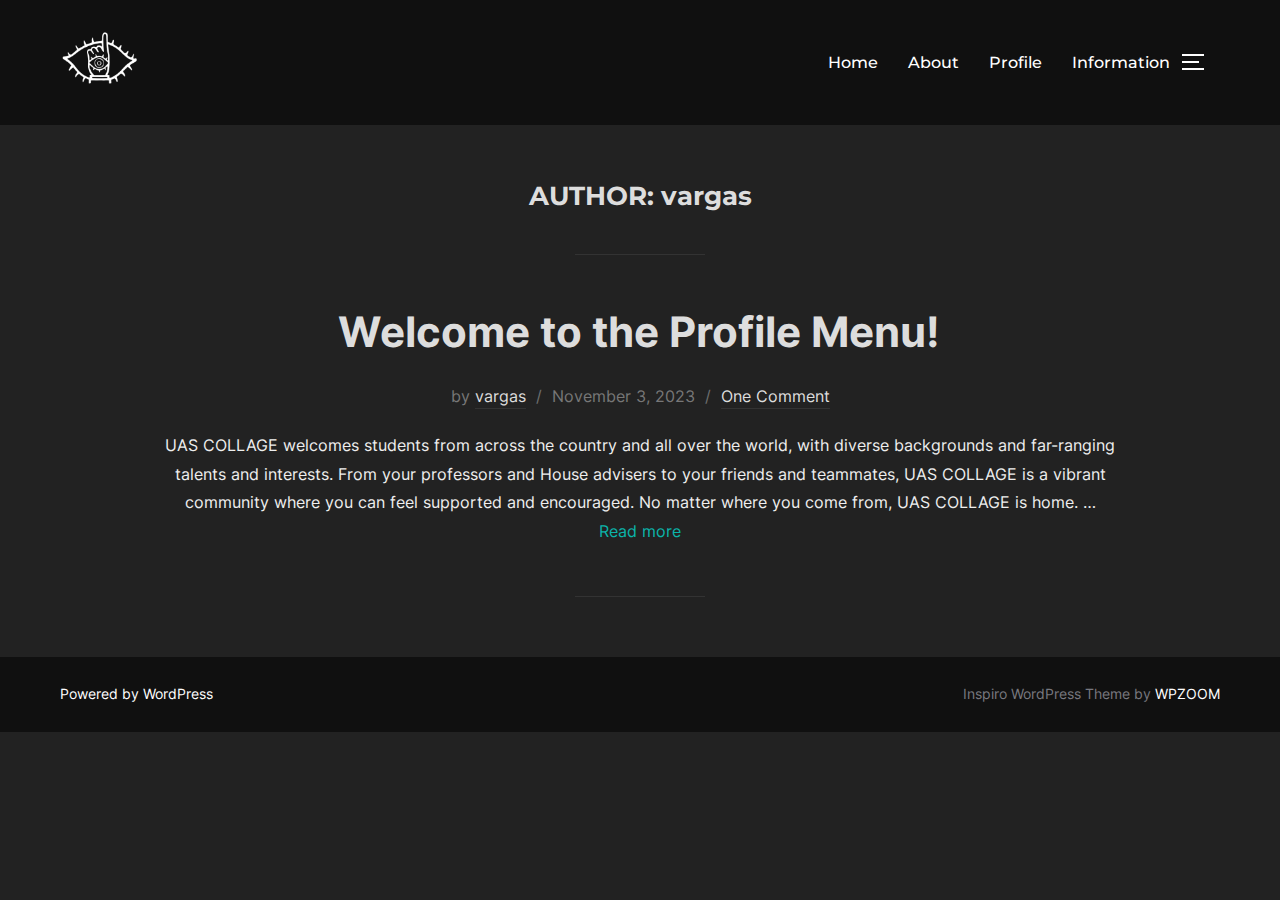
<file: author/vargas/index.html>
<!DOCTYPE html>
<html lang="en-US" class="no-js">
<head>
	<meta charset="UTF-8">
	<meta name="viewport" content="width=device-width, initial-scale=1">
	<script>(function(html){html.className = html.className.replace(/\bno-js\b/,'js')})(document.documentElement);</script>
<title>vargas &#8211; uas_cms</title>
<meta name="robots" content="noindex, nofollow">
<link rel="alternate" type="application/rss+xml" title="uas_cms &raquo; Feed" href="https://varlxrd.github.io/UAS_CMS_VARGAS/feed/">
<link rel="alternate" type="application/rss+xml" title="uas_cms &raquo; Comments Feed" href="https://varlxrd.github.io/UAS_CMS_VARGAS/comments/feed/">
<link rel="alternate" type="application/rss+xml" title="uas_cms &raquo; Posts by vargas Feed" href="https://varlxrd.github.io/UAS_CMS_VARGAS/author/vargas/feed/">
<script>
window._wpemojiSettings = {"baseUrl":"https:\/\/s.w.org\/images\/core\/emoji\/14.0.0\/72x72\/","ext":".png","svgUrl":"https:\/\/s.w.org\/images\/core\/emoji\/14.0.0\/svg\/","svgExt":".svg","source":{"concatemoji":"https:\/\/varlxrd.github.io\/UAS_CMS_VARGAS\/wp-includes\/js\/wp-emoji-release.min.js?ver=6.3.2"}};
/*! This file is auto-generated */
!function(i,n){var o,s,e;function c(e){try{var t={supportTests:e,timestamp:(new Date).valueOf()};sessionStorage.setItem(o,JSON.stringify(t))}catch(e){}}function p(e,t,n){e.clearRect(0,0,e.canvas.width,e.canvas.height),e.fillText(t,0,0);var t=new Uint32Array(e.getImageData(0,0,e.canvas.width,e.canvas.height).data),r=(e.clearRect(0,0,e.canvas.width,e.canvas.height),e.fillText(n,0,0),new Uint32Array(e.getImageData(0,0,e.canvas.width,e.canvas.height).data));return t.every(function(e,t){return e===r[t]})}function u(e,t,n){switch(t){case"flag":return n(e,"🏳️‍⚧️","🏳️​⚧️")?!1:!n(e,"🇺🇳","🇺​🇳")&&!n(e,"🏴󠁧󠁢󠁥󠁮󠁧󠁿","🏴​󠁧​󠁢​󠁥​󠁮​󠁧​󠁿");case"emoji":return!n(e,"🫱🏻‍🫲🏿","🫱🏻​🫲🏿")}return!1}function f(e,t,n){var r="undefined"!=typeof WorkerGlobalScope&&self instanceof WorkerGlobalScope?new OffscreenCanvas(300,150):i.createElement("canvas"),a=r.getContext("2d",{willReadFrequently:!0}),o=(a.textBaseline="top",a.font="600 32px Arial",{});return e.forEach(function(e){o[e]=t(a,e,n)}),o}function t(e){var t=i.createElement("script");t.src=e,t.defer=!0,i.head.appendChild(t)}"undefined"!=typeof Promise&&(o="wpEmojiSettingsSupports",s=["flag","emoji"],n.supports={everything:!0,everythingExceptFlag:!0},e=new Promise(function(e){i.addEventListener("DOMContentLoaded",e,{once:!0})}),new Promise(function(t){var n=function(){try{var e=JSON.parse(sessionStorage.getItem(o));if("object"==typeof e&&"number"==typeof e.timestamp&&(new Date).valueOf()<e.timestamp+604800&&"object"==typeof e.supportTests)return e.supportTests}catch(e){}return null}();if(!n){if("undefined"!=typeof Worker&&"undefined"!=typeof OffscreenCanvas&&"undefined"!=typeof URL&&URL.createObjectURL&&"undefined"!=typeof Blob)try{var e="postMessage("+f.toString()+"("+[JSON.stringify(s),u.toString(),p.toString()].join(",")+"));",r=new Blob([e],{type:"text/javascript"}),a=new Worker(URL.createObjectURL(r),{name:"wpTestEmojiSupports"});return void(a.onmessage=function(e){c(n=e.data),a.terminate(),t(n)})}catch(e){}c(n=f(s,u,p))}t(n)}).then(function(e){for(var t in e)n.supports[t]=e[t],n.supports.everything=n.supports.everything&&n.supports[t],"flag"!==t&&(n.supports.everythingExceptFlag=n.supports.everythingExceptFlag&&n.supports[t]);n.supports.everythingExceptFlag=n.supports.everythingExceptFlag&&!n.supports.flag,n.DOMReady=!1,n.readyCallback=function(){n.DOMReady=!0}}).then(function(){return e}).then(function(){var e;n.supports.everything||(n.readyCallback(),(e=n.source||{}).concatemoji?t(e.concatemoji):e.wpemoji&&e.twemoji&&(t(e.twemoji),t(e.wpemoji)))}))}((window,document),window._wpemojiSettings);
</script>
<style>img.wp-smiley,
img.emoji {
	display: inline !important;
	border: none !important;
	box-shadow: none !important;
	height: 1em !important;
	width: 1em !important;
	margin: 0 0.07em !important;
	vertical-align: -0.1em !important;
	background: none !important;
	padding: 0 !important;
}</style>
	<link rel="stylesheet" id="wp-block-library-css" href="https://varlxrd.github.io/UAS_CMS_VARGAS/wp-includes/css/dist/block-library/style.min.css?ver=6.3.2" media="all">
<style id="wp-block-library-theme-inline-css">.wp-block-audio figcaption{color:#555;font-size:13px;text-align:center}.is-dark-theme .wp-block-audio figcaption{color:hsla(0,0%,100%,.65)}.wp-block-audio{margin:0 0 1em}.wp-block-code{border:1px solid #ccc;border-radius:4px;font-family:Menlo,Consolas,monaco,monospace;padding:.8em 1em}.wp-block-embed figcaption{color:#555;font-size:13px;text-align:center}.is-dark-theme .wp-block-embed figcaption{color:hsla(0,0%,100%,.65)}.wp-block-embed{margin:0 0 1em}.blocks-gallery-caption{color:#555;font-size:13px;text-align:center}.is-dark-theme .blocks-gallery-caption{color:hsla(0,0%,100%,.65)}.wp-block-image figcaption{color:#555;font-size:13px;text-align:center}.is-dark-theme .wp-block-image figcaption{color:hsla(0,0%,100%,.65)}.wp-block-image{margin:0 0 1em}.wp-block-pullquote{border-bottom:4px solid;border-top:4px solid;color:currentColor;margin-bottom:1.75em}.wp-block-pullquote cite,.wp-block-pullquote footer,.wp-block-pullquote__citation{color:currentColor;font-size:.8125em;font-style:normal;text-transform:uppercase}.wp-block-quote{border-left:.25em solid;margin:0 0 1.75em;padding-left:1em}.wp-block-quote cite,.wp-block-quote footer{color:currentColor;font-size:.8125em;font-style:normal;position:relative}.wp-block-quote.has-text-align-right{border-left:none;border-right:.25em solid;padding-left:0;padding-right:1em}.wp-block-quote.has-text-align-center{border:none;padding-left:0}.wp-block-quote.is-large,.wp-block-quote.is-style-large,.wp-block-quote.is-style-plain{border:none}.wp-block-search .wp-block-search__label{font-weight:700}.wp-block-search__button{border:1px solid #ccc;padding:.375em .625em}:where(.wp-block-group.has-background){padding:1.25em 2.375em}.wp-block-separator.has-css-opacity{opacity:.4}.wp-block-separator{border:none;border-bottom:2px solid;margin-left:auto;margin-right:auto}.wp-block-separator.has-alpha-channel-opacity{opacity:1}.wp-block-separator:not(.is-style-wide):not(.is-style-dots){width:100px}.wp-block-separator.has-background:not(.is-style-dots){border-bottom:none;height:1px}.wp-block-separator.has-background:not(.is-style-wide):not(.is-style-dots){height:2px}.wp-block-table{margin:0 0 1em}.wp-block-table td,.wp-block-table th{word-break:normal}.wp-block-table figcaption{color:#555;font-size:13px;text-align:center}.is-dark-theme .wp-block-table figcaption{color:hsla(0,0%,100%,.65)}.wp-block-video figcaption{color:#555;font-size:13px;text-align:center}.is-dark-theme .wp-block-video figcaption{color:hsla(0,0%,100%,.65)}.wp-block-video{margin:0 0 1em}.wp-block-template-part.has-background{margin-bottom:0;margin-top:0;padding:1.25em 2.375em}</style>
<style id="classic-theme-styles-inline-css">/*! This file is auto-generated */
.wp-block-button__link{color:#fff;background-color:#32373c;border-radius:9999px;box-shadow:none;text-decoration:none;padding:calc(.667em + 2px) calc(1.333em + 2px);font-size:1.125em}.wp-block-file__button{background:#32373c;color:#fff;text-decoration:none}</style>
<style id="global-styles-inline-css">body{--wp--preset--color--black: #000000;--wp--preset--color--cyan-bluish-gray: #abb8c3;--wp--preset--color--white: #ffffff;--wp--preset--color--pale-pink: #f78da7;--wp--preset--color--vivid-red: #cf2e2e;--wp--preset--color--luminous-vivid-orange: #ff6900;--wp--preset--color--luminous-vivid-amber: #fcb900;--wp--preset--color--light-green-cyan: #7bdcb5;--wp--preset--color--vivid-green-cyan: #00d084;--wp--preset--color--pale-cyan-blue: #8ed1fc;--wp--preset--color--vivid-cyan-blue: #0693e3;--wp--preset--color--vivid-purple: #9b51e0;--wp--preset--gradient--vivid-cyan-blue-to-vivid-purple: linear-gradient(135deg,rgba(6,147,227,1) 0%,rgb(155,81,224) 100%);--wp--preset--gradient--light-green-cyan-to-vivid-green-cyan: linear-gradient(135deg,rgb(122,220,180) 0%,rgb(0,208,130) 100%);--wp--preset--gradient--luminous-vivid-amber-to-luminous-vivid-orange: linear-gradient(135deg,rgba(252,185,0,1) 0%,rgba(255,105,0,1) 100%);--wp--preset--gradient--luminous-vivid-orange-to-vivid-red: linear-gradient(135deg,rgba(255,105,0,1) 0%,rgb(207,46,46) 100%);--wp--preset--gradient--very-light-gray-to-cyan-bluish-gray: linear-gradient(135deg,rgb(238,238,238) 0%,rgb(169,184,195) 100%);--wp--preset--gradient--cool-to-warm-spectrum: linear-gradient(135deg,rgb(74,234,220) 0%,rgb(151,120,209) 20%,rgb(207,42,186) 40%,rgb(238,44,130) 60%,rgb(251,105,98) 80%,rgb(254,248,76) 100%);--wp--preset--gradient--blush-light-purple: linear-gradient(135deg,rgb(255,206,236) 0%,rgb(152,150,240) 100%);--wp--preset--gradient--blush-bordeaux: linear-gradient(135deg,rgb(254,205,165) 0%,rgb(254,45,45) 50%,rgb(107,0,62) 100%);--wp--preset--gradient--luminous-dusk: linear-gradient(135deg,rgb(255,203,112) 0%,rgb(199,81,192) 50%,rgb(65,88,208) 100%);--wp--preset--gradient--pale-ocean: linear-gradient(135deg,rgb(255,245,203) 0%,rgb(182,227,212) 50%,rgb(51,167,181) 100%);--wp--preset--gradient--electric-grass: linear-gradient(135deg,rgb(202,248,128) 0%,rgb(113,206,126) 100%);--wp--preset--gradient--midnight: linear-gradient(135deg,rgb(2,3,129) 0%,rgb(40,116,252) 100%);--wp--preset--font-size--small: 13px;--wp--preset--font-size--medium: 20px;--wp--preset--font-size--large: 36px;--wp--preset--font-size--x-large: 42px;--wp--preset--spacing--20: 0.44rem;--wp--preset--spacing--30: 0.67rem;--wp--preset--spacing--40: 1rem;--wp--preset--spacing--50: 1.5rem;--wp--preset--spacing--60: 2.25rem;--wp--preset--spacing--70: 3.38rem;--wp--preset--spacing--80: 5.06rem;--wp--preset--shadow--natural: 6px 6px 9px rgba(0, 0, 0, 0.2);--wp--preset--shadow--deep: 12px 12px 50px rgba(0, 0, 0, 0.4);--wp--preset--shadow--sharp: 6px 6px 0px rgba(0, 0, 0, 0.2);--wp--preset--shadow--outlined: 6px 6px 0px -3px rgba(255, 255, 255, 1), 6px 6px rgba(0, 0, 0, 1);--wp--preset--shadow--crisp: 6px 6px 0px rgba(0, 0, 0, 1);}:where(.is-layout-flex){gap: 0.5em;}:where(.is-layout-grid){gap: 0.5em;}body .is-layout-flow > .alignleft{float: left;margin-inline-start: 0;margin-inline-end: 2em;}body .is-layout-flow > .alignright{float: right;margin-inline-start: 2em;margin-inline-end: 0;}body .is-layout-flow > .aligncenter{margin-left: auto !important;margin-right: auto !important;}body .is-layout-constrained > .alignleft{float: left;margin-inline-start: 0;margin-inline-end: 2em;}body .is-layout-constrained > .alignright{float: right;margin-inline-start: 2em;margin-inline-end: 0;}body .is-layout-constrained > .aligncenter{margin-left: auto !important;margin-right: auto !important;}body .is-layout-constrained > :where(:not(.alignleft):not(.alignright):not(.alignfull)){max-width: var(--wp--style--global--content-size);margin-left: auto !important;margin-right: auto !important;}body .is-layout-constrained > .alignwide{max-width: var(--wp--style--global--wide-size);}body .is-layout-flex{display: flex;}body .is-layout-flex{flex-wrap: wrap;align-items: center;}body .is-layout-flex > *{margin: 0;}body .is-layout-grid{display: grid;}body .is-layout-grid > *{margin: 0;}:where(.wp-block-columns.is-layout-flex){gap: 2em;}:where(.wp-block-columns.is-layout-grid){gap: 2em;}:where(.wp-block-post-template.is-layout-flex){gap: 1.25em;}:where(.wp-block-post-template.is-layout-grid){gap: 1.25em;}.has-black-color{color: var(--wp--preset--color--black) !important;}.has-cyan-bluish-gray-color{color: var(--wp--preset--color--cyan-bluish-gray) !important;}.has-white-color{color: var(--wp--preset--color--white) !important;}.has-pale-pink-color{color: var(--wp--preset--color--pale-pink) !important;}.has-vivid-red-color{color: var(--wp--preset--color--vivid-red) !important;}.has-luminous-vivid-orange-color{color: var(--wp--preset--color--luminous-vivid-orange) !important;}.has-luminous-vivid-amber-color{color: var(--wp--preset--color--luminous-vivid-amber) !important;}.has-light-green-cyan-color{color: var(--wp--preset--color--light-green-cyan) !important;}.has-vivid-green-cyan-color{color: var(--wp--preset--color--vivid-green-cyan) !important;}.has-pale-cyan-blue-color{color: var(--wp--preset--color--pale-cyan-blue) !important;}.has-vivid-cyan-blue-color{color: var(--wp--preset--color--vivid-cyan-blue) !important;}.has-vivid-purple-color{color: var(--wp--preset--color--vivid-purple) !important;}.has-black-background-color{background-color: var(--wp--preset--color--black) !important;}.has-cyan-bluish-gray-background-color{background-color: var(--wp--preset--color--cyan-bluish-gray) !important;}.has-white-background-color{background-color: var(--wp--preset--color--white) !important;}.has-pale-pink-background-color{background-color: var(--wp--preset--color--pale-pink) !important;}.has-vivid-red-background-color{background-color: var(--wp--preset--color--vivid-red) !important;}.has-luminous-vivid-orange-background-color{background-color: var(--wp--preset--color--luminous-vivid-orange) !important;}.has-luminous-vivid-amber-background-color{background-color: var(--wp--preset--color--luminous-vivid-amber) !important;}.has-light-green-cyan-background-color{background-color: var(--wp--preset--color--light-green-cyan) !important;}.has-vivid-green-cyan-background-color{background-color: var(--wp--preset--color--vivid-green-cyan) !important;}.has-pale-cyan-blue-background-color{background-color: var(--wp--preset--color--pale-cyan-blue) !important;}.has-vivid-cyan-blue-background-color{background-color: var(--wp--preset--color--vivid-cyan-blue) !important;}.has-vivid-purple-background-color{background-color: var(--wp--preset--color--vivid-purple) !important;}.has-black-border-color{border-color: var(--wp--preset--color--black) !important;}.has-cyan-bluish-gray-border-color{border-color: var(--wp--preset--color--cyan-bluish-gray) !important;}.has-white-border-color{border-color: var(--wp--preset--color--white) !important;}.has-pale-pink-border-color{border-color: var(--wp--preset--color--pale-pink) !important;}.has-vivid-red-border-color{border-color: var(--wp--preset--color--vivid-red) !important;}.has-luminous-vivid-orange-border-color{border-color: var(--wp--preset--color--luminous-vivid-orange) !important;}.has-luminous-vivid-amber-border-color{border-color: var(--wp--preset--color--luminous-vivid-amber) !important;}.has-light-green-cyan-border-color{border-color: var(--wp--preset--color--light-green-cyan) !important;}.has-vivid-green-cyan-border-color{border-color: var(--wp--preset--color--vivid-green-cyan) !important;}.has-pale-cyan-blue-border-color{border-color: var(--wp--preset--color--pale-cyan-blue) !important;}.has-vivid-cyan-blue-border-color{border-color: var(--wp--preset--color--vivid-cyan-blue) !important;}.has-vivid-purple-border-color{border-color: var(--wp--preset--color--vivid-purple) !important;}.has-vivid-cyan-blue-to-vivid-purple-gradient-background{background: var(--wp--preset--gradient--vivid-cyan-blue-to-vivid-purple) !important;}.has-light-green-cyan-to-vivid-green-cyan-gradient-background{background: var(--wp--preset--gradient--light-green-cyan-to-vivid-green-cyan) !important;}.has-luminous-vivid-amber-to-luminous-vivid-orange-gradient-background{background: var(--wp--preset--gradient--luminous-vivid-amber-to-luminous-vivid-orange) !important;}.has-luminous-vivid-orange-to-vivid-red-gradient-background{background: var(--wp--preset--gradient--luminous-vivid-orange-to-vivid-red) !important;}.has-very-light-gray-to-cyan-bluish-gray-gradient-background{background: var(--wp--preset--gradient--very-light-gray-to-cyan-bluish-gray) !important;}.has-cool-to-warm-spectrum-gradient-background{background: var(--wp--preset--gradient--cool-to-warm-spectrum) !important;}.has-blush-light-purple-gradient-background{background: var(--wp--preset--gradient--blush-light-purple) !important;}.has-blush-bordeaux-gradient-background{background: var(--wp--preset--gradient--blush-bordeaux) !important;}.has-luminous-dusk-gradient-background{background: var(--wp--preset--gradient--luminous-dusk) !important;}.has-pale-ocean-gradient-background{background: var(--wp--preset--gradient--pale-ocean) !important;}.has-electric-grass-gradient-background{background: var(--wp--preset--gradient--electric-grass) !important;}.has-midnight-gradient-background{background: var(--wp--preset--gradient--midnight) !important;}.has-small-font-size{font-size: var(--wp--preset--font-size--small) !important;}.has-medium-font-size{font-size: var(--wp--preset--font-size--medium) !important;}.has-large-font-size{font-size: var(--wp--preset--font-size--large) !important;}.has-x-large-font-size{font-size: var(--wp--preset--font-size--x-large) !important;}
.wp-block-navigation a:where(:not(.wp-element-button)){color: inherit;}
:where(.wp-block-post-template.is-layout-flex){gap: 1.25em;}:where(.wp-block-post-template.is-layout-grid){gap: 1.25em;}
:where(.wp-block-columns.is-layout-flex){gap: 2em;}:where(.wp-block-columns.is-layout-grid){gap: 2em;}
.wp-block-pullquote{font-size: 1.5em;line-height: 1.6;}</style>
<link rel="stylesheet" id="contact-form-7-css" href="https://varlxrd.github.io/UAS_CMS_VARGAS/wp-content/plugins/contact-form-7/includes/css/styles.css?ver=5.7.6" media="all">
<link rel="stylesheet" id="inspiro-google-fonts-css" href="https://varlxrd.github.io/UAS_CMS_VARGAS/wp-content/fonts/826f6d79a5c35b1707059d29d7939523.css?ver=1.7.13" media="all">
<link rel="stylesheet" id="inspiro-style-css" href="https://varlxrd.github.io/UAS_CMS_VARGAS/wp-content/themes/inspiro/assets/css/minified/style.min.css?ver=1.7.13" media="all">
<style id="inspiro-style-inline-css">body, button, input, select, textarea {
font-family: 'Inter', sans-serif;
font-weight: 400;
}
@media screen and (min-width: 782px) {
body, button, input, select, textarea {
font-size: 16px;
line-height: 1.8;
} }
body:not(.wp-custom-logo) a.custom-logo-text {
font-family: 'Montserrat', sans-serif;
font-weight: 700;
text-transform: uppercase;
}
@media screen and (min-width: 782px) {
body:not(.wp-custom-logo) a.custom-logo-text {
font-size: 26px;
line-height: 1.8;
} }
h1, h2, h3, h4, h5, h6, .home.blog .entry-title, .page .entry-title, .page-title, #comments>h3, #respond>h3, .entry-footer {
font-weight: 700;
line-height: 1.4;
}
.site-title {
font-family: 'Inter', sans-serif;
font-weight: 700;
line-height: 1.25;
}
@media screen and (min-width: 782px) {
.site-title {
font-size: 80px;
} }
.site-description {
font-family: 'Inter', sans-serif;
line-height: 1.8;
}
@media screen and (min-width: 782px) {
.site-description {
font-size: 20px;
} }
.custom-header-button {
font-family: 'Inter', sans-serif;
line-height: 1.8;
}
@media screen and (min-width: 782px) {
.custom-header-button {
font-size: 16px;
} }
.navbar-nav a {
font-family: 'Montserrat', sans-serif;
font-weight: 500;
line-height: 1.8;
}
@media screen and (min-width: 782px) {
.navbar-nav a {
font-size: 16px;
} }
@media screen and (max-width: 64em) {
.navbar-nav li a {
font-family: 'Montserrat', sans-serif;
font-size: 16px;
font-weight: 600;
text-transform: uppercase;
line-height: 1.8;
} }</style>
<link rel="stylesheet" id="inspiro-colors-dark-css" href="https://varlxrd.github.io/UAS_CMS_VARGAS/wp-content/themes/inspiro/assets/css/minified/colors-dark.min.css?ver=1.7.13" media="all">
<script src="https://varlxrd.github.io/UAS_CMS_VARGAS/wp-includes/js/jquery/jquery.min.js?ver=3.7.0" id="jquery-core-js"></script>
<script src="https://varlxrd.github.io/UAS_CMS_VARGAS/wp-includes/js/jquery/jquery-migrate.min.js?ver=3.4.1" id="jquery-migrate-js"></script>
<link rel="https://api.w.org/" href="https://varlxrd.github.io/UAS_CMS_VARGAS/wp-json/">
<link rel="alternate" type="application/json" href="https://varlxrd.github.io/UAS_CMS_VARGAS/wp-json/wp/v2/users/1">
<link rel="EditURI" type="application/rsd+xml" title="RSD" href="https://varlxrd.github.io/UAS_CMS_VARGAS/xmlrpc.php?rsd">
<meta name="generator" content="WordPress 6.3.2">
		<style id="inspiro-custom-header-styles" type="text/css">.site-title a,
			.colors-dark .site-title a,
			.colors-custom .site-title a,
			body.has-header-image .site-title a,
			body.has-header-video .site-title a,
			body.has-header-image.colors-dark .site-title a,
			body.has-header-video.colors-dark .site-title a,
			body.has-header-image.colors-custom .site-title a,
			body.has-header-video.colors-custom .site-title a,
			.site-description,
			.colors-dark .site-description,
			.colors-custom .site-description,
			body.has-header-image .site-description,
			body.has-header-video .site-description,
			body.has-header-image.colors-dark .site-description,
			body.has-header-video.colors-dark .site-description,
			body.has-header-image.colors-custom .site-description,
			body.has-header-video.colors-custom .site-description {
				color: #ffffff;
			}
		
					.custom-header-button {
				color: #ffffff;
				border-color: #ffffff;
			}
		
					.custom-header-button:hover {
				color: #ffffff;
			}
		
					.custom-header-button:hover {
				background-color: #dd9933 !important;
				border-color: #dd9933 !important;
			}
		
        
        
        
		            .headroom--not-top .navbar,
			.has-header-image.home.blog .headroom--not-top .navbar, 
			.has-header-image.inspiro-front-page .headroom--not-top .navbar, 
			.has-header-video.home.blog .headroom--not-top .navbar, 
			.has-header-video.inspiro-front-page .headroom--not-top .navbar {
				background-color: rgba(0,0,0,0.9);
			}</style>
		
</head>

<body class="archive author author-vargas author-1 wp-custom-logo wp-embed-responsive hfeed has-sidebar inspiro--with-page-nav post-display-content-excerpt colors-dark">

<aside id="side-nav" class="side-nav" tabindex="-1">
	<div class="side-nav__scrollable-container">
		<div class="side-nav__wrap">
			<div class="side-nav__close-button">
				<button type="button" class="navbar-toggle">
					<span class="screen-reader-text">Toggle navigation</span>
					<span class="icon-bar"></span>
					<span class="icon-bar"></span>
					<span class="icon-bar"></span>
				</button>
			</div>
							<nav class="mobile-menu-wrapper" aria-label="Mobile Menu" role="navigation">
					<ul id="menu-pages" class="nav navbar-nav">
<li id="menu-item-23" class="menu-item menu-item-type-custom menu-item-object-custom menu-item-home menu-item-23"><a href="https://varlxrd.github.io/UAS_CMS_VARGAS">Home</a></li>
<li id="menu-item-24" class="menu-item menu-item-type-post_type menu-item-object-page menu-item-24"><a href="https://varlxrd.github.io/UAS_CMS_VARGAS/sample-page/">About</a></li>
<li id="menu-item-43" class="menu-item menu-item-type-post_type menu-item-object-post menu-item-43"><a href="https://varlxrd.github.io/UAS_CMS_VARGAS/2023/11/03/hello-world/">Profile</a></li>
<li id="menu-item-44" class="menu-item menu-item-type-taxonomy menu-item-object-category menu-item-44"><a href="https://varlxrd.github.io/UAS_CMS_VARGAS/category/uncategorized/">Information</a></li>
</ul>				</nav>
						<div id="block-2" class="widget widget_block widget_search">
<form role="search" method="get" action="http://localhost/uas_cms_vargas/wordpress/" class="wp-block-search__button-outside wp-block-search__text-button wp-block-search">
<label class="wp-block-search__label" for="wp-block-search__input-1">Search</label><div class="wp-block-search__inside-wrapper ">
<input class="wp-block-search__input" id="wp-block-search__input-1" placeholder="" value="" type="search" name="s" required><button aria-label="Search" class="wp-block-search__button wp-element-button" type="submit">Search</button>
</div>
</form>
<div class="clear"></div>
</div>
<div id="block-3" class="widget widget_block">
<div class="wp-block-group is-layout-flow wp-block-group-is-layout-flow"><div class="wp-block-group__inner-container">
<h2 class="wp-block-heading">Recent Posts</h2>


<ul class="wp-block-latest-posts__list wp-block-latest-posts">
<li><a class="wp-block-latest-posts__post-title" href="https://varlxrd.github.io/UAS_CMS_VARGAS/2023/11/03/hello-world/">Welcome to the Profile Menu!</a></li>
</ul>


<p>The following is the profile of this website</p>
</div></div>
<div class="clear"></div>
</div>
<div id="block-4" class="widget widget_block">
<div class="wp-block-group is-layout-flow wp-block-group-is-layout-flow"><div class="wp-block-group__inner-container">
<h2 class="wp-block-heading">Recent Comments</h2>


<ol class="wp-block-latest-comments"><li class="wp-block-latest-comments__comment"><article><footer class="wp-block-latest-comments__comment-meta"><a class="wp-block-latest-comments__comment-author" href="https://wordpress.org/">Tomie</a> on <a class="wp-block-latest-comments__comment-link" href="https://varlxrd.github.io/UAS_CMS_VARGAS/2023/11/03/hello-world/#comment-1">Welcome to the Profile Menu!</a></footer></article></li></ol>
</div></div>
<div class="clear"></div>
</div>		</div>
	</div>
</aside>
<div class="side-nav-overlay"></div>

<div id="page" class="site">
	<a class="skip-link screen-reader-text" href="#content">Skip to content</a>

	<header id="masthead" class="site-header" role="banner">
		<div id="site-navigation" class="navbar">
	<div class="header-inner inner-wrap  ">

		<div class="header-logo-wrapper">
			<a href="https://varlxrd.github.io/UAS_CMS_VARGAS/" class="custom-logo-link" rel="home"><img width="500" height="500" src="https://varlxrd.github.io/UAS_CMS_VARGAS/wp-content/uploads/2023/11/WhatsApp_Image_2023-11-03_at_11.28.27-removebg-preview.png" class="custom-logo" alt="uas_cms" decoding="async" fetchpriority="high" sizes="(max-width: 767px) 89vw, (max-width: 1000px) 54vw, (max-width: 1071px) 543px, 580px"></a>		</div>
		
					<div class="header-navigation-wrapper">
				<nav class="primary-menu-wrapper navbar-collapse collapse" aria-label="Top Horizontal Menu" role="navigation">
					<ul id="menu-pages-1" class="nav navbar-nav dropdown sf-menu">
<li class="menu-item menu-item-type-custom menu-item-object-custom menu-item-home menu-item-23"><a href="https://varlxrd.github.io/UAS_CMS_VARGAS">Home</a></li>
<li class="menu-item menu-item-type-post_type menu-item-object-page menu-item-24"><a href="https://varlxrd.github.io/UAS_CMS_VARGAS/sample-page/">About</a></li>
<li class="menu-item menu-item-type-post_type menu-item-object-post menu-item-43"><a href="https://varlxrd.github.io/UAS_CMS_VARGAS/2023/11/03/hello-world/">Profile</a></li>
<li class="menu-item menu-item-type-taxonomy menu-item-object-category menu-item-44"><a href="https://varlxrd.github.io/UAS_CMS_VARGAS/category/uncategorized/">Information</a></li>
</ul>				</nav>
			</div>
				
		<div class="header-widgets-wrapper">
			
			<div id="sb-search" class="sb-search" style="display: none;">
				
<form method="get" id="searchform" action="http://localhost/uas_cms_vargas/wordpress/">
	<label for="search-form-input">
		<span class="screen-reader-text">Search for:</span>
		<input type="search" class="sb-search-input" placeholder="Type your keywords and hit Enter..." name="s" id="search-form-input" autocomplete="off">
	</label>
	<button class="sb-search-button-open" aria-expanded="false">
		<span class="sb-icon-search">
			<svg class="svg-icon svg-icon-search" aria-hidden="true" role="img" focusable="false" xmlns="http://www.w3.org/2000/svg" width="23" height="23" viewbox="0 0 23 23"><path d="M38.710696,48.0601792 L43,52.3494831 L41.3494831,54 L37.0601792,49.710696 C35.2632422,51.1481185 32.9839107,52.0076499 30.5038249,52.0076499 C24.7027226,52.0076499 20,47.3049272 20,41.5038249 C20,35.7027226 24.7027226,31 30.5038249,31 C36.3049272,31 41.0076499,35.7027226 41.0076499,41.5038249 C41.0076499,43.9839107 40.1481185,46.2632422 38.710696,48.0601792 Z M36.3875844,47.1716785 C37.8030221,45.7026647 38.6734666,43.7048964 38.6734666,41.5038249 C38.6734666,36.9918565 35.0157934,33.3341833 30.5038249,33.3341833 C25.9918565,33.3341833 22.3341833,36.9918565 22.3341833,41.5038249 C22.3341833,46.0157934 25.9918565,49.6734666 30.5038249,49.6734666 C32.7048964,49.6734666 34.7026647,48.8030221 36.1716785,47.3875844 C36.2023931,47.347638 36.2360451,47.3092237 36.2726343,47.2726343 C36.3092237,47.2360451 36.347638,47.2023931 36.3875844,47.1716785 Z" transform="translate(-20 -31)"></path></svg>		</span>
	</button>
	<button class="sb-search-button-close" aria-expanded="false">
		<span class="sb-icon-search">
			<svg class="svg-icon svg-icon-cross" aria-hidden="true" role="img" focusable="false" xmlns="http://www.w3.org/2000/svg" width="16" height="16" viewbox="0 0 16 16"><polygon fill="" fill-rule="evenodd" points="6.852 7.649 .399 1.195 1.445 .149 7.899 6.602 14.352 .149 15.399 1.195 8.945 7.649 15.399 14.102 14.352 15.149 7.899 8.695 1.445 15.149 .399 14.102"></polygon></svg>		</span>
	</button>
</form>
			</div>

							<button type="button" class="navbar-toggle">
					<span class="screen-reader-text">Toggle sidebar &amp; navigation</span>
					<span class="icon-bar"></span>
					<span class="icon-bar"></span>
					<span class="icon-bar"></span>
				</button>
					</div>
	</div>
<!-- .inner-wrap -->
</div>
<!-- #site-navigation -->
	</header><!-- #masthead -->

    
	
	<div class="site-content-contain">
		<div id="content" class="site-content">

<div class="inner-wrap">

			<header class="page-header">
			<h1 class="page-title">Author: <span>vargas</span>
</h1>		</header><!-- .page-header -->
	
	<div id="primary" class="content-area">
		<main id="main" class="site-main" role="main">

					
<article id="post-1" class="post-1 post type-post status-publish format-standard hentry category-uncategorized">

	




<header class="entry-header">

	<h2 class="entry-title"><a href="https://varlxrd.github.io/UAS_CMS_VARGAS/2023/11/03/hello-world/" rel="bookmark">Welcome to the Profile Menu!</a></h2>
<div class="entry-meta">
<span class="entry-author">by <a class="url fn n" href="https://varlxrd.github.io/UAS_CMS_VARGAS/author/vargas/">vargas</a></span><span class="entry-date"><span class="screen-reader-text">Posted on</span> <time class="entry-date published" datetime="2023-11-03T03:40:17+00:00">November 3, 2023</time><time class="updated" datetime="2023-11-03T06:54:13+00:00">November 3, 2023</time></span><span class="entry-comments"><a href="https://varlxrd.github.io/UAS_CMS_VARGAS/2023/11/03/hello-world/#comments">One Comment</a></span>
</div>
<!-- .entry-meta --></header><!-- .entry-header -->


			<div class="entry-summary">
			<p>UAS COLLAGE welcomes students from across the country and all over the world, with diverse backgrounds and far-ranging talents and interests. From your professors and House advisers to your friends and teammates, UAS COLLAGE is a vibrant community where you can feel supported and encouraged. No matter where you come from, UAS COLLAGE is home. … <a href="https://varlxrd.github.io/UAS_CMS_VARGAS/2023/11/03/hello-world/" rel="noopener noreferrer">Read more</a></p>
		</div>
<!-- .entry-summary -->
	
	
	
	
	
</article><!-- #post-1 -->

		</main><!-- #main -->
	</div>
<!-- #primary -->

</div>
<!-- .inner-wrap -->


		</div>
<!-- #content -->

		
		<footer id="colophon" class="site-footer" role="contentinfo">
			<div class="inner-wrap">
				
<div class="site-info">
		<span class="copyright">
		<span>
			<a href="https://wordpress.org/" target="_blank">
				Powered by WordPress			</a>
		</span>
		<span>
			Inspiro WordPress Theme by <a href="https://www.wpzoom.com/" target="_blank" rel="nofollow">WPZOOM</a>
		</span>
	</span>
</div>
<!-- .site-info -->
			</div>
<!-- .inner-wrap -->
		</footer><!-- #colophon -->
	</div>
<!-- .site-content-contain -->
</div>
<!-- #page -->
<script src="https://varlxrd.github.io/UAS_CMS_VARGAS/wp-content/plugins/contact-form-7/includes/swv/js/index.js?ver=5.7.6" id="swv-js"></script>
<script id="contact-form-7-js-extra">var wpcf7 = {"api":{"root":"https:\/\/varlxrd.github.io\/UAS_CMS_VARGAS\/wp-json\/","namespace":"contact-form-7\/v1"}};</script>
<script src="https://varlxrd.github.io/UAS_CMS_VARGAS/wp-content/plugins/contact-form-7/includes/js/index.js?ver=5.7.6" id="contact-form-7-js"></script>
<script src="https://varlxrd.github.io/UAS_CMS_VARGAS/wp-content/themes/inspiro/assets/js/minified/plugins.min.js?ver=1.7.13" id="inspiro-lite-js-plugins-js"></script>
<script src="https://varlxrd.github.io/UAS_CMS_VARGAS/wp-content/themes/inspiro/assets/js/minified/scripts.min.js?ver=1.7.13" id="inspiro-lite-script-js"></script>

</body>
</html>
</file>
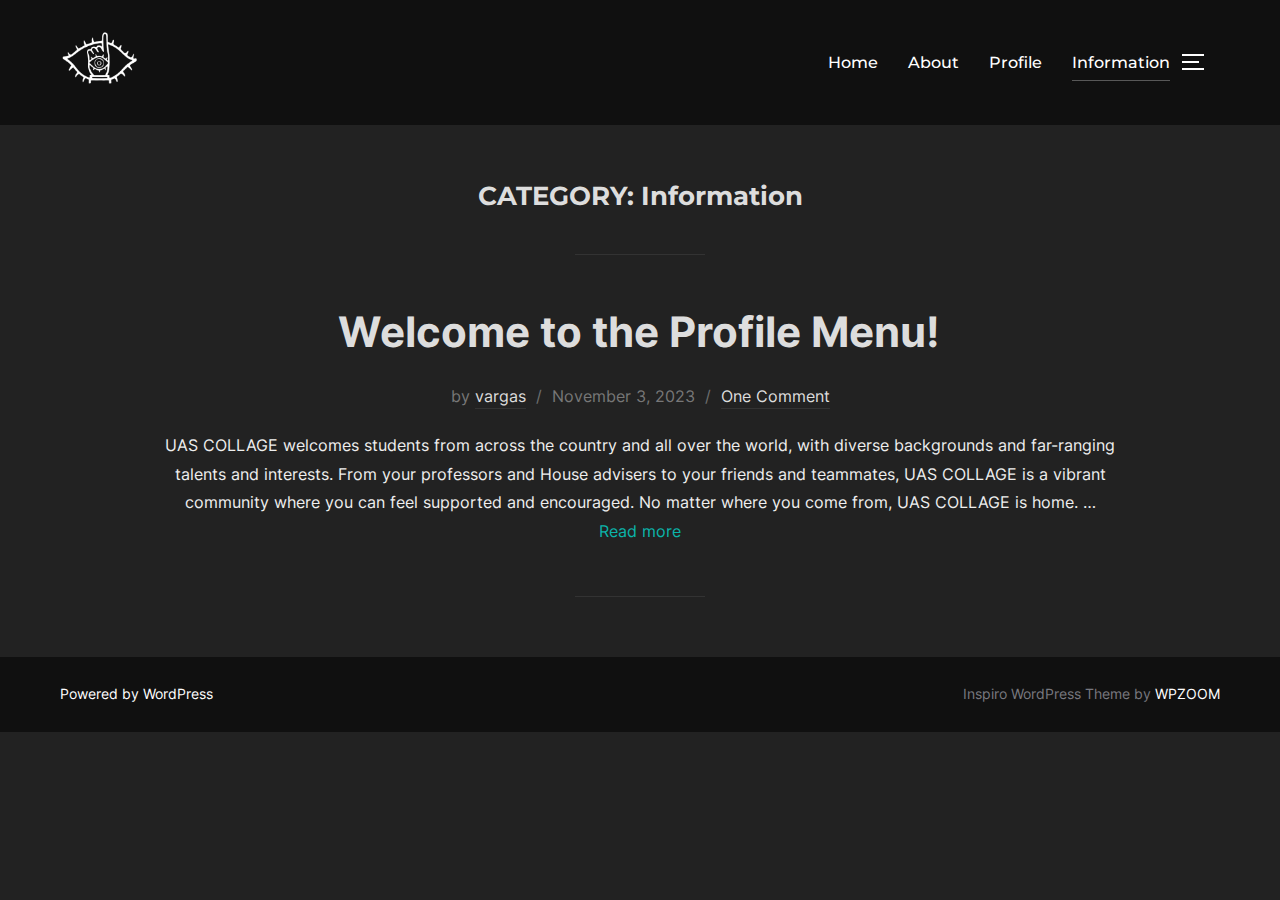
<file: category/uncategorized/index.html>
<!DOCTYPE html>
<html lang="en-US" class="no-js">
<head>
	<meta charset="UTF-8">
	<meta name="viewport" content="width=device-width, initial-scale=1">
	<script>(function(html){html.className = html.className.replace(/\bno-js\b/,'js')})(document.documentElement);</script>
<title>Information &#8211; uas_cms</title>
<meta name="robots" content="noindex, nofollow">
<link rel="alternate" type="application/rss+xml" title="uas_cms &raquo; Feed" href="https://varlxrd.github.io/UAS_CMS_VARGAS/feed/">
<link rel="alternate" type="application/rss+xml" title="uas_cms &raquo; Comments Feed" href="https://varlxrd.github.io/UAS_CMS_VARGAS/comments/feed/">
<link rel="alternate" type="application/rss+xml" title="uas_cms &raquo; Information Category Feed" href="https://varlxrd.github.io/UAS_CMS_VARGAS/category/uncategorized/feed/">
<script>
window._wpemojiSettings = {"baseUrl":"https:\/\/s.w.org\/images\/core\/emoji\/14.0.0\/72x72\/","ext":".png","svgUrl":"https:\/\/s.w.org\/images\/core\/emoji\/14.0.0\/svg\/","svgExt":".svg","source":{"concatemoji":"https:\/\/varlxrd.github.io\/UAS_CMS_VARGAS\/wp-includes\/js\/wp-emoji-release.min.js?ver=6.3.2"}};
/*! This file is auto-generated */
!function(i,n){var o,s,e;function c(e){try{var t={supportTests:e,timestamp:(new Date).valueOf()};sessionStorage.setItem(o,JSON.stringify(t))}catch(e){}}function p(e,t,n){e.clearRect(0,0,e.canvas.width,e.canvas.height),e.fillText(t,0,0);var t=new Uint32Array(e.getImageData(0,0,e.canvas.width,e.canvas.height).data),r=(e.clearRect(0,0,e.canvas.width,e.canvas.height),e.fillText(n,0,0),new Uint32Array(e.getImageData(0,0,e.canvas.width,e.canvas.height).data));return t.every(function(e,t){return e===r[t]})}function u(e,t,n){switch(t){case"flag":return n(e,"🏳️‍⚧️","🏳️​⚧️")?!1:!n(e,"🇺🇳","🇺​🇳")&&!n(e,"🏴󠁧󠁢󠁥󠁮󠁧󠁿","🏴​󠁧​󠁢​󠁥​󠁮​󠁧​󠁿");case"emoji":return!n(e,"🫱🏻‍🫲🏿","🫱🏻​🫲🏿")}return!1}function f(e,t,n){var r="undefined"!=typeof WorkerGlobalScope&&self instanceof WorkerGlobalScope?new OffscreenCanvas(300,150):i.createElement("canvas"),a=r.getContext("2d",{willReadFrequently:!0}),o=(a.textBaseline="top",a.font="600 32px Arial",{});return e.forEach(function(e){o[e]=t(a,e,n)}),o}function t(e){var t=i.createElement("script");t.src=e,t.defer=!0,i.head.appendChild(t)}"undefined"!=typeof Promise&&(o="wpEmojiSettingsSupports",s=["flag","emoji"],n.supports={everything:!0,everythingExceptFlag:!0},e=new Promise(function(e){i.addEventListener("DOMContentLoaded",e,{once:!0})}),new Promise(function(t){var n=function(){try{var e=JSON.parse(sessionStorage.getItem(o));if("object"==typeof e&&"number"==typeof e.timestamp&&(new Date).valueOf()<e.timestamp+604800&&"object"==typeof e.supportTests)return e.supportTests}catch(e){}return null}();if(!n){if("undefined"!=typeof Worker&&"undefined"!=typeof OffscreenCanvas&&"undefined"!=typeof URL&&URL.createObjectURL&&"undefined"!=typeof Blob)try{var e="postMessage("+f.toString()+"("+[JSON.stringify(s),u.toString(),p.toString()].join(",")+"));",r=new Blob([e],{type:"text/javascript"}),a=new Worker(URL.createObjectURL(r),{name:"wpTestEmojiSupports"});return void(a.onmessage=function(e){c(n=e.data),a.terminate(),t(n)})}catch(e){}c(n=f(s,u,p))}t(n)}).then(function(e){for(var t in e)n.supports[t]=e[t],n.supports.everything=n.supports.everything&&n.supports[t],"flag"!==t&&(n.supports.everythingExceptFlag=n.supports.everythingExceptFlag&&n.supports[t]);n.supports.everythingExceptFlag=n.supports.everythingExceptFlag&&!n.supports.flag,n.DOMReady=!1,n.readyCallback=function(){n.DOMReady=!0}}).then(function(){return e}).then(function(){var e;n.supports.everything||(n.readyCallback(),(e=n.source||{}).concatemoji?t(e.concatemoji):e.wpemoji&&e.twemoji&&(t(e.twemoji),t(e.wpemoji)))}))}((window,document),window._wpemojiSettings);
</script>
<style>img.wp-smiley,
img.emoji {
	display: inline !important;
	border: none !important;
	box-shadow: none !important;
	height: 1em !important;
	width: 1em !important;
	margin: 0 0.07em !important;
	vertical-align: -0.1em !important;
	background: none !important;
	padding: 0 !important;
}</style>
	<link rel="stylesheet" id="wp-block-library-css" href="https://varlxrd.github.io/UAS_CMS_VARGAS/wp-includes/css/dist/block-library/style.min.css?ver=6.3.2" media="all">
<style id="wp-block-library-theme-inline-css">.wp-block-audio figcaption{color:#555;font-size:13px;text-align:center}.is-dark-theme .wp-block-audio figcaption{color:hsla(0,0%,100%,.65)}.wp-block-audio{margin:0 0 1em}.wp-block-code{border:1px solid #ccc;border-radius:4px;font-family:Menlo,Consolas,monaco,monospace;padding:.8em 1em}.wp-block-embed figcaption{color:#555;font-size:13px;text-align:center}.is-dark-theme .wp-block-embed figcaption{color:hsla(0,0%,100%,.65)}.wp-block-embed{margin:0 0 1em}.blocks-gallery-caption{color:#555;font-size:13px;text-align:center}.is-dark-theme .blocks-gallery-caption{color:hsla(0,0%,100%,.65)}.wp-block-image figcaption{color:#555;font-size:13px;text-align:center}.is-dark-theme .wp-block-image figcaption{color:hsla(0,0%,100%,.65)}.wp-block-image{margin:0 0 1em}.wp-block-pullquote{border-bottom:4px solid;border-top:4px solid;color:currentColor;margin-bottom:1.75em}.wp-block-pullquote cite,.wp-block-pullquote footer,.wp-block-pullquote__citation{color:currentColor;font-size:.8125em;font-style:normal;text-transform:uppercase}.wp-block-quote{border-left:.25em solid;margin:0 0 1.75em;padding-left:1em}.wp-block-quote cite,.wp-block-quote footer{color:currentColor;font-size:.8125em;font-style:normal;position:relative}.wp-block-quote.has-text-align-right{border-left:none;border-right:.25em solid;padding-left:0;padding-right:1em}.wp-block-quote.has-text-align-center{border:none;padding-left:0}.wp-block-quote.is-large,.wp-block-quote.is-style-large,.wp-block-quote.is-style-plain{border:none}.wp-block-search .wp-block-search__label{font-weight:700}.wp-block-search__button{border:1px solid #ccc;padding:.375em .625em}:where(.wp-block-group.has-background){padding:1.25em 2.375em}.wp-block-separator.has-css-opacity{opacity:.4}.wp-block-separator{border:none;border-bottom:2px solid;margin-left:auto;margin-right:auto}.wp-block-separator.has-alpha-channel-opacity{opacity:1}.wp-block-separator:not(.is-style-wide):not(.is-style-dots){width:100px}.wp-block-separator.has-background:not(.is-style-dots){border-bottom:none;height:1px}.wp-block-separator.has-background:not(.is-style-wide):not(.is-style-dots){height:2px}.wp-block-table{margin:0 0 1em}.wp-block-table td,.wp-block-table th{word-break:normal}.wp-block-table figcaption{color:#555;font-size:13px;text-align:center}.is-dark-theme .wp-block-table figcaption{color:hsla(0,0%,100%,.65)}.wp-block-video figcaption{color:#555;font-size:13px;text-align:center}.is-dark-theme .wp-block-video figcaption{color:hsla(0,0%,100%,.65)}.wp-block-video{margin:0 0 1em}.wp-block-template-part.has-background{margin-bottom:0;margin-top:0;padding:1.25em 2.375em}</style>
<style id="classic-theme-styles-inline-css">/*! This file is auto-generated */
.wp-block-button__link{color:#fff;background-color:#32373c;border-radius:9999px;box-shadow:none;text-decoration:none;padding:calc(.667em + 2px) calc(1.333em + 2px);font-size:1.125em}.wp-block-file__button{background:#32373c;color:#fff;text-decoration:none}</style>
<style id="global-styles-inline-css">body{--wp--preset--color--black: #000000;--wp--preset--color--cyan-bluish-gray: #abb8c3;--wp--preset--color--white: #ffffff;--wp--preset--color--pale-pink: #f78da7;--wp--preset--color--vivid-red: #cf2e2e;--wp--preset--color--luminous-vivid-orange: #ff6900;--wp--preset--color--luminous-vivid-amber: #fcb900;--wp--preset--color--light-green-cyan: #7bdcb5;--wp--preset--color--vivid-green-cyan: #00d084;--wp--preset--color--pale-cyan-blue: #8ed1fc;--wp--preset--color--vivid-cyan-blue: #0693e3;--wp--preset--color--vivid-purple: #9b51e0;--wp--preset--gradient--vivid-cyan-blue-to-vivid-purple: linear-gradient(135deg,rgba(6,147,227,1) 0%,rgb(155,81,224) 100%);--wp--preset--gradient--light-green-cyan-to-vivid-green-cyan: linear-gradient(135deg,rgb(122,220,180) 0%,rgb(0,208,130) 100%);--wp--preset--gradient--luminous-vivid-amber-to-luminous-vivid-orange: linear-gradient(135deg,rgba(252,185,0,1) 0%,rgba(255,105,0,1) 100%);--wp--preset--gradient--luminous-vivid-orange-to-vivid-red: linear-gradient(135deg,rgba(255,105,0,1) 0%,rgb(207,46,46) 100%);--wp--preset--gradient--very-light-gray-to-cyan-bluish-gray: linear-gradient(135deg,rgb(238,238,238) 0%,rgb(169,184,195) 100%);--wp--preset--gradient--cool-to-warm-spectrum: linear-gradient(135deg,rgb(74,234,220) 0%,rgb(151,120,209) 20%,rgb(207,42,186) 40%,rgb(238,44,130) 60%,rgb(251,105,98) 80%,rgb(254,248,76) 100%);--wp--preset--gradient--blush-light-purple: linear-gradient(135deg,rgb(255,206,236) 0%,rgb(152,150,240) 100%);--wp--preset--gradient--blush-bordeaux: linear-gradient(135deg,rgb(254,205,165) 0%,rgb(254,45,45) 50%,rgb(107,0,62) 100%);--wp--preset--gradient--luminous-dusk: linear-gradient(135deg,rgb(255,203,112) 0%,rgb(199,81,192) 50%,rgb(65,88,208) 100%);--wp--preset--gradient--pale-ocean: linear-gradient(135deg,rgb(255,245,203) 0%,rgb(182,227,212) 50%,rgb(51,167,181) 100%);--wp--preset--gradient--electric-grass: linear-gradient(135deg,rgb(202,248,128) 0%,rgb(113,206,126) 100%);--wp--preset--gradient--midnight: linear-gradient(135deg,rgb(2,3,129) 0%,rgb(40,116,252) 100%);--wp--preset--font-size--small: 13px;--wp--preset--font-size--medium: 20px;--wp--preset--font-size--large: 36px;--wp--preset--font-size--x-large: 42px;--wp--preset--spacing--20: 0.44rem;--wp--preset--spacing--30: 0.67rem;--wp--preset--spacing--40: 1rem;--wp--preset--spacing--50: 1.5rem;--wp--preset--spacing--60: 2.25rem;--wp--preset--spacing--70: 3.38rem;--wp--preset--spacing--80: 5.06rem;--wp--preset--shadow--natural: 6px 6px 9px rgba(0, 0, 0, 0.2);--wp--preset--shadow--deep: 12px 12px 50px rgba(0, 0, 0, 0.4);--wp--preset--shadow--sharp: 6px 6px 0px rgba(0, 0, 0, 0.2);--wp--preset--shadow--outlined: 6px 6px 0px -3px rgba(255, 255, 255, 1), 6px 6px rgba(0, 0, 0, 1);--wp--preset--shadow--crisp: 6px 6px 0px rgba(0, 0, 0, 1);}:where(.is-layout-flex){gap: 0.5em;}:where(.is-layout-grid){gap: 0.5em;}body .is-layout-flow > .alignleft{float: left;margin-inline-start: 0;margin-inline-end: 2em;}body .is-layout-flow > .alignright{float: right;margin-inline-start: 2em;margin-inline-end: 0;}body .is-layout-flow > .aligncenter{margin-left: auto !important;margin-right: auto !important;}body .is-layout-constrained > .alignleft{float: left;margin-inline-start: 0;margin-inline-end: 2em;}body .is-layout-constrained > .alignright{float: right;margin-inline-start: 2em;margin-inline-end: 0;}body .is-layout-constrained > .aligncenter{margin-left: auto !important;margin-right: auto !important;}body .is-layout-constrained > :where(:not(.alignleft):not(.alignright):not(.alignfull)){max-width: var(--wp--style--global--content-size);margin-left: auto !important;margin-right: auto !important;}body .is-layout-constrained > .alignwide{max-width: var(--wp--style--global--wide-size);}body .is-layout-flex{display: flex;}body .is-layout-flex{flex-wrap: wrap;align-items: center;}body .is-layout-flex > *{margin: 0;}body .is-layout-grid{display: grid;}body .is-layout-grid > *{margin: 0;}:where(.wp-block-columns.is-layout-flex){gap: 2em;}:where(.wp-block-columns.is-layout-grid){gap: 2em;}:where(.wp-block-post-template.is-layout-flex){gap: 1.25em;}:where(.wp-block-post-template.is-layout-grid){gap: 1.25em;}.has-black-color{color: var(--wp--preset--color--black) !important;}.has-cyan-bluish-gray-color{color: var(--wp--preset--color--cyan-bluish-gray) !important;}.has-white-color{color: var(--wp--preset--color--white) !important;}.has-pale-pink-color{color: var(--wp--preset--color--pale-pink) !important;}.has-vivid-red-color{color: var(--wp--preset--color--vivid-red) !important;}.has-luminous-vivid-orange-color{color: var(--wp--preset--color--luminous-vivid-orange) !important;}.has-luminous-vivid-amber-color{color: var(--wp--preset--color--luminous-vivid-amber) !important;}.has-light-green-cyan-color{color: var(--wp--preset--color--light-green-cyan) !important;}.has-vivid-green-cyan-color{color: var(--wp--preset--color--vivid-green-cyan) !important;}.has-pale-cyan-blue-color{color: var(--wp--preset--color--pale-cyan-blue) !important;}.has-vivid-cyan-blue-color{color: var(--wp--preset--color--vivid-cyan-blue) !important;}.has-vivid-purple-color{color: var(--wp--preset--color--vivid-purple) !important;}.has-black-background-color{background-color: var(--wp--preset--color--black) !important;}.has-cyan-bluish-gray-background-color{background-color: var(--wp--preset--color--cyan-bluish-gray) !important;}.has-white-background-color{background-color: var(--wp--preset--color--white) !important;}.has-pale-pink-background-color{background-color: var(--wp--preset--color--pale-pink) !important;}.has-vivid-red-background-color{background-color: var(--wp--preset--color--vivid-red) !important;}.has-luminous-vivid-orange-background-color{background-color: var(--wp--preset--color--luminous-vivid-orange) !important;}.has-luminous-vivid-amber-background-color{background-color: var(--wp--preset--color--luminous-vivid-amber) !important;}.has-light-green-cyan-background-color{background-color: var(--wp--preset--color--light-green-cyan) !important;}.has-vivid-green-cyan-background-color{background-color: var(--wp--preset--color--vivid-green-cyan) !important;}.has-pale-cyan-blue-background-color{background-color: var(--wp--preset--color--pale-cyan-blue) !important;}.has-vivid-cyan-blue-background-color{background-color: var(--wp--preset--color--vivid-cyan-blue) !important;}.has-vivid-purple-background-color{background-color: var(--wp--preset--color--vivid-purple) !important;}.has-black-border-color{border-color: var(--wp--preset--color--black) !important;}.has-cyan-bluish-gray-border-color{border-color: var(--wp--preset--color--cyan-bluish-gray) !important;}.has-white-border-color{border-color: var(--wp--preset--color--white) !important;}.has-pale-pink-border-color{border-color: var(--wp--preset--color--pale-pink) !important;}.has-vivid-red-border-color{border-color: var(--wp--preset--color--vivid-red) !important;}.has-luminous-vivid-orange-border-color{border-color: var(--wp--preset--color--luminous-vivid-orange) !important;}.has-luminous-vivid-amber-border-color{border-color: var(--wp--preset--color--luminous-vivid-amber) !important;}.has-light-green-cyan-border-color{border-color: var(--wp--preset--color--light-green-cyan) !important;}.has-vivid-green-cyan-border-color{border-color: var(--wp--preset--color--vivid-green-cyan) !important;}.has-pale-cyan-blue-border-color{border-color: var(--wp--preset--color--pale-cyan-blue) !important;}.has-vivid-cyan-blue-border-color{border-color: var(--wp--preset--color--vivid-cyan-blue) !important;}.has-vivid-purple-border-color{border-color: var(--wp--preset--color--vivid-purple) !important;}.has-vivid-cyan-blue-to-vivid-purple-gradient-background{background: var(--wp--preset--gradient--vivid-cyan-blue-to-vivid-purple) !important;}.has-light-green-cyan-to-vivid-green-cyan-gradient-background{background: var(--wp--preset--gradient--light-green-cyan-to-vivid-green-cyan) !important;}.has-luminous-vivid-amber-to-luminous-vivid-orange-gradient-background{background: var(--wp--preset--gradient--luminous-vivid-amber-to-luminous-vivid-orange) !important;}.has-luminous-vivid-orange-to-vivid-red-gradient-background{background: var(--wp--preset--gradient--luminous-vivid-orange-to-vivid-red) !important;}.has-very-light-gray-to-cyan-bluish-gray-gradient-background{background: var(--wp--preset--gradient--very-light-gray-to-cyan-bluish-gray) !important;}.has-cool-to-warm-spectrum-gradient-background{background: var(--wp--preset--gradient--cool-to-warm-spectrum) !important;}.has-blush-light-purple-gradient-background{background: var(--wp--preset--gradient--blush-light-purple) !important;}.has-blush-bordeaux-gradient-background{background: var(--wp--preset--gradient--blush-bordeaux) !important;}.has-luminous-dusk-gradient-background{background: var(--wp--preset--gradient--luminous-dusk) !important;}.has-pale-ocean-gradient-background{background: var(--wp--preset--gradient--pale-ocean) !important;}.has-electric-grass-gradient-background{background: var(--wp--preset--gradient--electric-grass) !important;}.has-midnight-gradient-background{background: var(--wp--preset--gradient--midnight) !important;}.has-small-font-size{font-size: var(--wp--preset--font-size--small) !important;}.has-medium-font-size{font-size: var(--wp--preset--font-size--medium) !important;}.has-large-font-size{font-size: var(--wp--preset--font-size--large) !important;}.has-x-large-font-size{font-size: var(--wp--preset--font-size--x-large) !important;}
.wp-block-navigation a:where(:not(.wp-element-button)){color: inherit;}
:where(.wp-block-post-template.is-layout-flex){gap: 1.25em;}:where(.wp-block-post-template.is-layout-grid){gap: 1.25em;}
:where(.wp-block-columns.is-layout-flex){gap: 2em;}:where(.wp-block-columns.is-layout-grid){gap: 2em;}
.wp-block-pullquote{font-size: 1.5em;line-height: 1.6;}</style>
<link rel="stylesheet" id="contact-form-7-css" href="https://varlxrd.github.io/UAS_CMS_VARGAS/wp-content/plugins/contact-form-7/includes/css/styles.css?ver=5.7.6" media="all">
<link rel="stylesheet" id="inspiro-google-fonts-css" href="https://varlxrd.github.io/UAS_CMS_VARGAS/wp-content/fonts/826f6d79a5c35b1707059d29d7939523.css?ver=1.7.13" media="all">
<link rel="stylesheet" id="inspiro-style-css" href="https://varlxrd.github.io/UAS_CMS_VARGAS/wp-content/themes/inspiro/assets/css/minified/style.min.css?ver=1.7.13" media="all">
<style id="inspiro-style-inline-css">body, button, input, select, textarea {
font-family: 'Inter', sans-serif;
font-weight: 400;
}
@media screen and (min-width: 782px) {
body, button, input, select, textarea {
font-size: 16px;
line-height: 1.8;
} }
body:not(.wp-custom-logo) a.custom-logo-text {
font-family: 'Montserrat', sans-serif;
font-weight: 700;
text-transform: uppercase;
}
@media screen and (min-width: 782px) {
body:not(.wp-custom-logo) a.custom-logo-text {
font-size: 26px;
line-height: 1.8;
} }
h1, h2, h3, h4, h5, h6, .home.blog .entry-title, .page .entry-title, .page-title, #comments>h3, #respond>h3, .entry-footer {
font-weight: 700;
line-height: 1.4;
}
.site-title {
font-family: 'Inter', sans-serif;
font-weight: 700;
line-height: 1.25;
}
@media screen and (min-width: 782px) {
.site-title {
font-size: 80px;
} }
.site-description {
font-family: 'Inter', sans-serif;
line-height: 1.8;
}
@media screen and (min-width: 782px) {
.site-description {
font-size: 20px;
} }
.custom-header-button {
font-family: 'Inter', sans-serif;
line-height: 1.8;
}
@media screen and (min-width: 782px) {
.custom-header-button {
font-size: 16px;
} }
.navbar-nav a {
font-family: 'Montserrat', sans-serif;
font-weight: 500;
line-height: 1.8;
}
@media screen and (min-width: 782px) {
.navbar-nav a {
font-size: 16px;
} }
@media screen and (max-width: 64em) {
.navbar-nav li a {
font-family: 'Montserrat', sans-serif;
font-size: 16px;
font-weight: 600;
text-transform: uppercase;
line-height: 1.8;
} }</style>
<link rel="stylesheet" id="inspiro-colors-dark-css" href="https://varlxrd.github.io/UAS_CMS_VARGAS/wp-content/themes/inspiro/assets/css/minified/colors-dark.min.css?ver=1.7.13" media="all">
<script src="https://varlxrd.github.io/UAS_CMS_VARGAS/wp-includes/js/jquery/jquery.min.js?ver=3.7.0" id="jquery-core-js"></script>
<script src="https://varlxrd.github.io/UAS_CMS_VARGAS/wp-includes/js/jquery/jquery-migrate.min.js?ver=3.4.1" id="jquery-migrate-js"></script>
<link rel="https://api.w.org/" href="https://varlxrd.github.io/UAS_CMS_VARGAS/wp-json/">
<link rel="alternate" type="application/json" href="https://varlxrd.github.io/UAS_CMS_VARGAS/wp-json/wp/v2/categories/1">
<link rel="EditURI" type="application/rsd+xml" title="RSD" href="https://varlxrd.github.io/UAS_CMS_VARGAS/xmlrpc.php?rsd">
<meta name="generator" content="WordPress 6.3.2">
		<style id="inspiro-custom-header-styles" type="text/css">.site-title a,
			.colors-dark .site-title a,
			.colors-custom .site-title a,
			body.has-header-image .site-title a,
			body.has-header-video .site-title a,
			body.has-header-image.colors-dark .site-title a,
			body.has-header-video.colors-dark .site-title a,
			body.has-header-image.colors-custom .site-title a,
			body.has-header-video.colors-custom .site-title a,
			.site-description,
			.colors-dark .site-description,
			.colors-custom .site-description,
			body.has-header-image .site-description,
			body.has-header-video .site-description,
			body.has-header-image.colors-dark .site-description,
			body.has-header-video.colors-dark .site-description,
			body.has-header-image.colors-custom .site-description,
			body.has-header-video.colors-custom .site-description {
				color: #ffffff;
			}
		
					.custom-header-button {
				color: #ffffff;
				border-color: #ffffff;
			}
		
					.custom-header-button:hover {
				color: #ffffff;
			}
		
					.custom-header-button:hover {
				background-color: #dd9933 !important;
				border-color: #dd9933 !important;
			}
		
        
        
        
		            .headroom--not-top .navbar,
			.has-header-image.home.blog .headroom--not-top .navbar, 
			.has-header-image.inspiro-front-page .headroom--not-top .navbar, 
			.has-header-video.home.blog .headroom--not-top .navbar, 
			.has-header-video.inspiro-front-page .headroom--not-top .navbar {
				background-color: rgba(0,0,0,0.9);
			}</style>
		
</head>

<body class="archive category category-uncategorized category-1 wp-custom-logo wp-embed-responsive hfeed has-sidebar inspiro--with-page-nav post-display-content-excerpt colors-dark">

<aside id="side-nav" class="side-nav" tabindex="-1">
	<div class="side-nav__scrollable-container">
		<div class="side-nav__wrap">
			<div class="side-nav__close-button">
				<button type="button" class="navbar-toggle">
					<span class="screen-reader-text">Toggle navigation</span>
					<span class="icon-bar"></span>
					<span class="icon-bar"></span>
					<span class="icon-bar"></span>
				</button>
			</div>
							<nav class="mobile-menu-wrapper" aria-label="Mobile Menu" role="navigation">
					<ul id="menu-pages" class="nav navbar-nav">
<li id="menu-item-23" class="menu-item menu-item-type-custom menu-item-object-custom menu-item-home menu-item-23"><a href="https://varlxrd.github.io/UAS_CMS_VARGAS">Home</a></li>
<li id="menu-item-24" class="menu-item menu-item-type-post_type menu-item-object-page menu-item-24"><a href="https://varlxrd.github.io/UAS_CMS_VARGAS/sample-page/">About</a></li>
<li id="menu-item-43" class="menu-item menu-item-type-post_type menu-item-object-post menu-item-43"><a href="https://varlxrd.github.io/UAS_CMS_VARGAS/2023/11/03/hello-world/">Profile</a></li>
<li id="menu-item-44" class="menu-item menu-item-type-taxonomy menu-item-object-category current-menu-item menu-item-44"><a href="https://varlxrd.github.io/UAS_CMS_VARGAS/category/uncategorized/" aria-current="page">Information</a></li>
</ul>				</nav>
						<div id="block-2" class="widget widget_block widget_search">
<form role="search" method="get" action="http://localhost/uas_cms_vargas/wordpress/" class="wp-block-search__button-outside wp-block-search__text-button wp-block-search">
<label class="wp-block-search__label" for="wp-block-search__input-1">Search</label><div class="wp-block-search__inside-wrapper ">
<input class="wp-block-search__input" id="wp-block-search__input-1" placeholder="" value="" type="search" name="s" required><button aria-label="Search" class="wp-block-search__button wp-element-button" type="submit">Search</button>
</div>
</form>
<div class="clear"></div>
</div>
<div id="block-3" class="widget widget_block">
<div class="wp-block-group is-layout-flow wp-block-group-is-layout-flow"><div class="wp-block-group__inner-container">
<h2 class="wp-block-heading">Recent Posts</h2>


<ul class="wp-block-latest-posts__list wp-block-latest-posts">
<li><a class="wp-block-latest-posts__post-title" href="https://varlxrd.github.io/UAS_CMS_VARGAS/2023/11/03/hello-world/">Welcome to the Profile Menu!</a></li>
</ul>


<p>The following is the profile of this website</p>
</div></div>
<div class="clear"></div>
</div>
<div id="block-4" class="widget widget_block">
<div class="wp-block-group is-layout-flow wp-block-group-is-layout-flow"><div class="wp-block-group__inner-container">
<h2 class="wp-block-heading">Recent Comments</h2>


<ol class="wp-block-latest-comments"><li class="wp-block-latest-comments__comment"><article><footer class="wp-block-latest-comments__comment-meta"><a class="wp-block-latest-comments__comment-author" href="https://wordpress.org/">Tomie</a> on <a class="wp-block-latest-comments__comment-link" href="https://varlxrd.github.io/UAS_CMS_VARGAS/2023/11/03/hello-world/#comment-1">Welcome to the Profile Menu!</a></footer></article></li></ol>
</div></div>
<div class="clear"></div>
</div>		</div>
	</div>
</aside>
<div class="side-nav-overlay"></div>

<div id="page" class="site">
	<a class="skip-link screen-reader-text" href="#content">Skip to content</a>

	<header id="masthead" class="site-header" role="banner">
		<div id="site-navigation" class="navbar">
	<div class="header-inner inner-wrap  ">

		<div class="header-logo-wrapper">
			<a href="https://varlxrd.github.io/UAS_CMS_VARGAS/" class="custom-logo-link" rel="home"><img width="500" height="500" src="https://varlxrd.github.io/UAS_CMS_VARGAS/wp-content/uploads/2023/11/WhatsApp_Image_2023-11-03_at_11.28.27-removebg-preview.png" class="custom-logo" alt="uas_cms" decoding="async" fetchpriority="high" sizes="(max-width: 767px) 89vw, (max-width: 1000px) 54vw, (max-width: 1071px) 543px, 580px"></a>		</div>
		
					<div class="header-navigation-wrapper">
				<nav class="primary-menu-wrapper navbar-collapse collapse" aria-label="Top Horizontal Menu" role="navigation">
					<ul id="menu-pages-1" class="nav navbar-nav dropdown sf-menu">
<li class="menu-item menu-item-type-custom menu-item-object-custom menu-item-home menu-item-23"><a href="https://varlxrd.github.io/UAS_CMS_VARGAS">Home</a></li>
<li class="menu-item menu-item-type-post_type menu-item-object-page menu-item-24"><a href="https://varlxrd.github.io/UAS_CMS_VARGAS/sample-page/">About</a></li>
<li class="menu-item menu-item-type-post_type menu-item-object-post menu-item-43"><a href="https://varlxrd.github.io/UAS_CMS_VARGAS/2023/11/03/hello-world/">Profile</a></li>
<li class="menu-item menu-item-type-taxonomy menu-item-object-category current-menu-item menu-item-44"><a href="https://varlxrd.github.io/UAS_CMS_VARGAS/category/uncategorized/" aria-current="page">Information</a></li>
</ul>				</nav>
			</div>
				
		<div class="header-widgets-wrapper">
			
			<div id="sb-search" class="sb-search" style="display: none;">
				
<form method="get" id="searchform" action="http://localhost/uas_cms_vargas/wordpress/">
	<label for="search-form-input">
		<span class="screen-reader-text">Search for:</span>
		<input type="search" class="sb-search-input" placeholder="Type your keywords and hit Enter..." name="s" id="search-form-input" autocomplete="off">
	</label>
	<button class="sb-search-button-open" aria-expanded="false">
		<span class="sb-icon-search">
			<svg class="svg-icon svg-icon-search" aria-hidden="true" role="img" focusable="false" xmlns="http://www.w3.org/2000/svg" width="23" height="23" viewbox="0 0 23 23"><path d="M38.710696,48.0601792 L43,52.3494831 L41.3494831,54 L37.0601792,49.710696 C35.2632422,51.1481185 32.9839107,52.0076499 30.5038249,52.0076499 C24.7027226,52.0076499 20,47.3049272 20,41.5038249 C20,35.7027226 24.7027226,31 30.5038249,31 C36.3049272,31 41.0076499,35.7027226 41.0076499,41.5038249 C41.0076499,43.9839107 40.1481185,46.2632422 38.710696,48.0601792 Z M36.3875844,47.1716785 C37.8030221,45.7026647 38.6734666,43.7048964 38.6734666,41.5038249 C38.6734666,36.9918565 35.0157934,33.3341833 30.5038249,33.3341833 C25.9918565,33.3341833 22.3341833,36.9918565 22.3341833,41.5038249 C22.3341833,46.0157934 25.9918565,49.6734666 30.5038249,49.6734666 C32.7048964,49.6734666 34.7026647,48.8030221 36.1716785,47.3875844 C36.2023931,47.347638 36.2360451,47.3092237 36.2726343,47.2726343 C36.3092237,47.2360451 36.347638,47.2023931 36.3875844,47.1716785 Z" transform="translate(-20 -31)"></path></svg>		</span>
	</button>
	<button class="sb-search-button-close" aria-expanded="false">
		<span class="sb-icon-search">
			<svg class="svg-icon svg-icon-cross" aria-hidden="true" role="img" focusable="false" xmlns="http://www.w3.org/2000/svg" width="16" height="16" viewbox="0 0 16 16"><polygon fill="" fill-rule="evenodd" points="6.852 7.649 .399 1.195 1.445 .149 7.899 6.602 14.352 .149 15.399 1.195 8.945 7.649 15.399 14.102 14.352 15.149 7.899 8.695 1.445 15.149 .399 14.102"></polygon></svg>		</span>
	</button>
</form>
			</div>

							<button type="button" class="navbar-toggle">
					<span class="screen-reader-text">Toggle sidebar &amp; navigation</span>
					<span class="icon-bar"></span>
					<span class="icon-bar"></span>
					<span class="icon-bar"></span>
				</button>
					</div>
	</div>
<!-- .inner-wrap -->
</div>
<!-- #site-navigation -->
	</header><!-- #masthead -->

    
	
	<div class="site-content-contain">
		<div id="content" class="site-content">

<div class="inner-wrap">

			<header class="page-header">
			<h1 class="page-title">Category: <span>Information</span>
</h1>		</header><!-- .page-header -->
	
	<div id="primary" class="content-area">
		<main id="main" class="site-main" role="main">

					
<article id="post-1" class="post-1 post type-post status-publish format-standard hentry category-uncategorized">

	




<header class="entry-header">

	<h2 class="entry-title"><a href="https://varlxrd.github.io/UAS_CMS_VARGAS/2023/11/03/hello-world/" rel="bookmark">Welcome to the Profile Menu!</a></h2>
<div class="entry-meta">
<span class="entry-author">by <a class="url fn n" href="https://varlxrd.github.io/UAS_CMS_VARGAS/author/vargas/">vargas</a></span><span class="entry-date"><span class="screen-reader-text">Posted on</span> <time class="entry-date published" datetime="2023-11-03T03:40:17+00:00">November 3, 2023</time><time class="updated" datetime="2023-11-03T06:54:13+00:00">November 3, 2023</time></span><span class="entry-comments"><a href="https://varlxrd.github.io/UAS_CMS_VARGAS/2023/11/03/hello-world/#comments">One Comment</a></span>
</div>
<!-- .entry-meta --></header><!-- .entry-header -->


			<div class="entry-summary">
			<p>UAS COLLAGE welcomes students from across the country and all over the world, with diverse backgrounds and far-ranging talents and interests. From your professors and House advisers to your friends and teammates, UAS COLLAGE is a vibrant community where you can feel supported and encouraged. No matter where you come from, UAS COLLAGE is home. … <a href="https://varlxrd.github.io/UAS_CMS_VARGAS/2023/11/03/hello-world/" rel="noopener noreferrer">Read more</a></p>
		</div>
<!-- .entry-summary -->
	
	
	
	
	
</article><!-- #post-1 -->

		</main><!-- #main -->
	</div>
<!-- #primary -->

</div>
<!-- .inner-wrap -->


		</div>
<!-- #content -->

		
		<footer id="colophon" class="site-footer" role="contentinfo">
			<div class="inner-wrap">
				
<div class="site-info">
		<span class="copyright">
		<span>
			<a href="https://wordpress.org/" target="_blank">
				Powered by WordPress			</a>
		</span>
		<span>
			Inspiro WordPress Theme by <a href="https://www.wpzoom.com/" target="_blank" rel="nofollow">WPZOOM</a>
		</span>
	</span>
</div>
<!-- .site-info -->
			</div>
<!-- .inner-wrap -->
		</footer><!-- #colophon -->
	</div>
<!-- .site-content-contain -->
</div>
<!-- #page -->
<script src="https://varlxrd.github.io/UAS_CMS_VARGAS/wp-content/plugins/contact-form-7/includes/swv/js/index.js?ver=5.7.6" id="swv-js"></script>
<script id="contact-form-7-js-extra">var wpcf7 = {"api":{"root":"https:\/\/varlxrd.github.io\/UAS_CMS_VARGAS\/wp-json\/","namespace":"contact-form-7\/v1"}};</script>
<script src="https://varlxrd.github.io/UAS_CMS_VARGAS/wp-content/plugins/contact-form-7/includes/js/index.js?ver=5.7.6" id="contact-form-7-js"></script>
<script src="https://varlxrd.github.io/UAS_CMS_VARGAS/wp-content/themes/inspiro/assets/js/minified/plugins.min.js?ver=1.7.13" id="inspiro-lite-js-plugins-js"></script>
<script src="https://varlxrd.github.io/UAS_CMS_VARGAS/wp-content/themes/inspiro/assets/js/minified/scripts.min.js?ver=1.7.13" id="inspiro-lite-script-js"></script>

</body>
</html>
</file>
